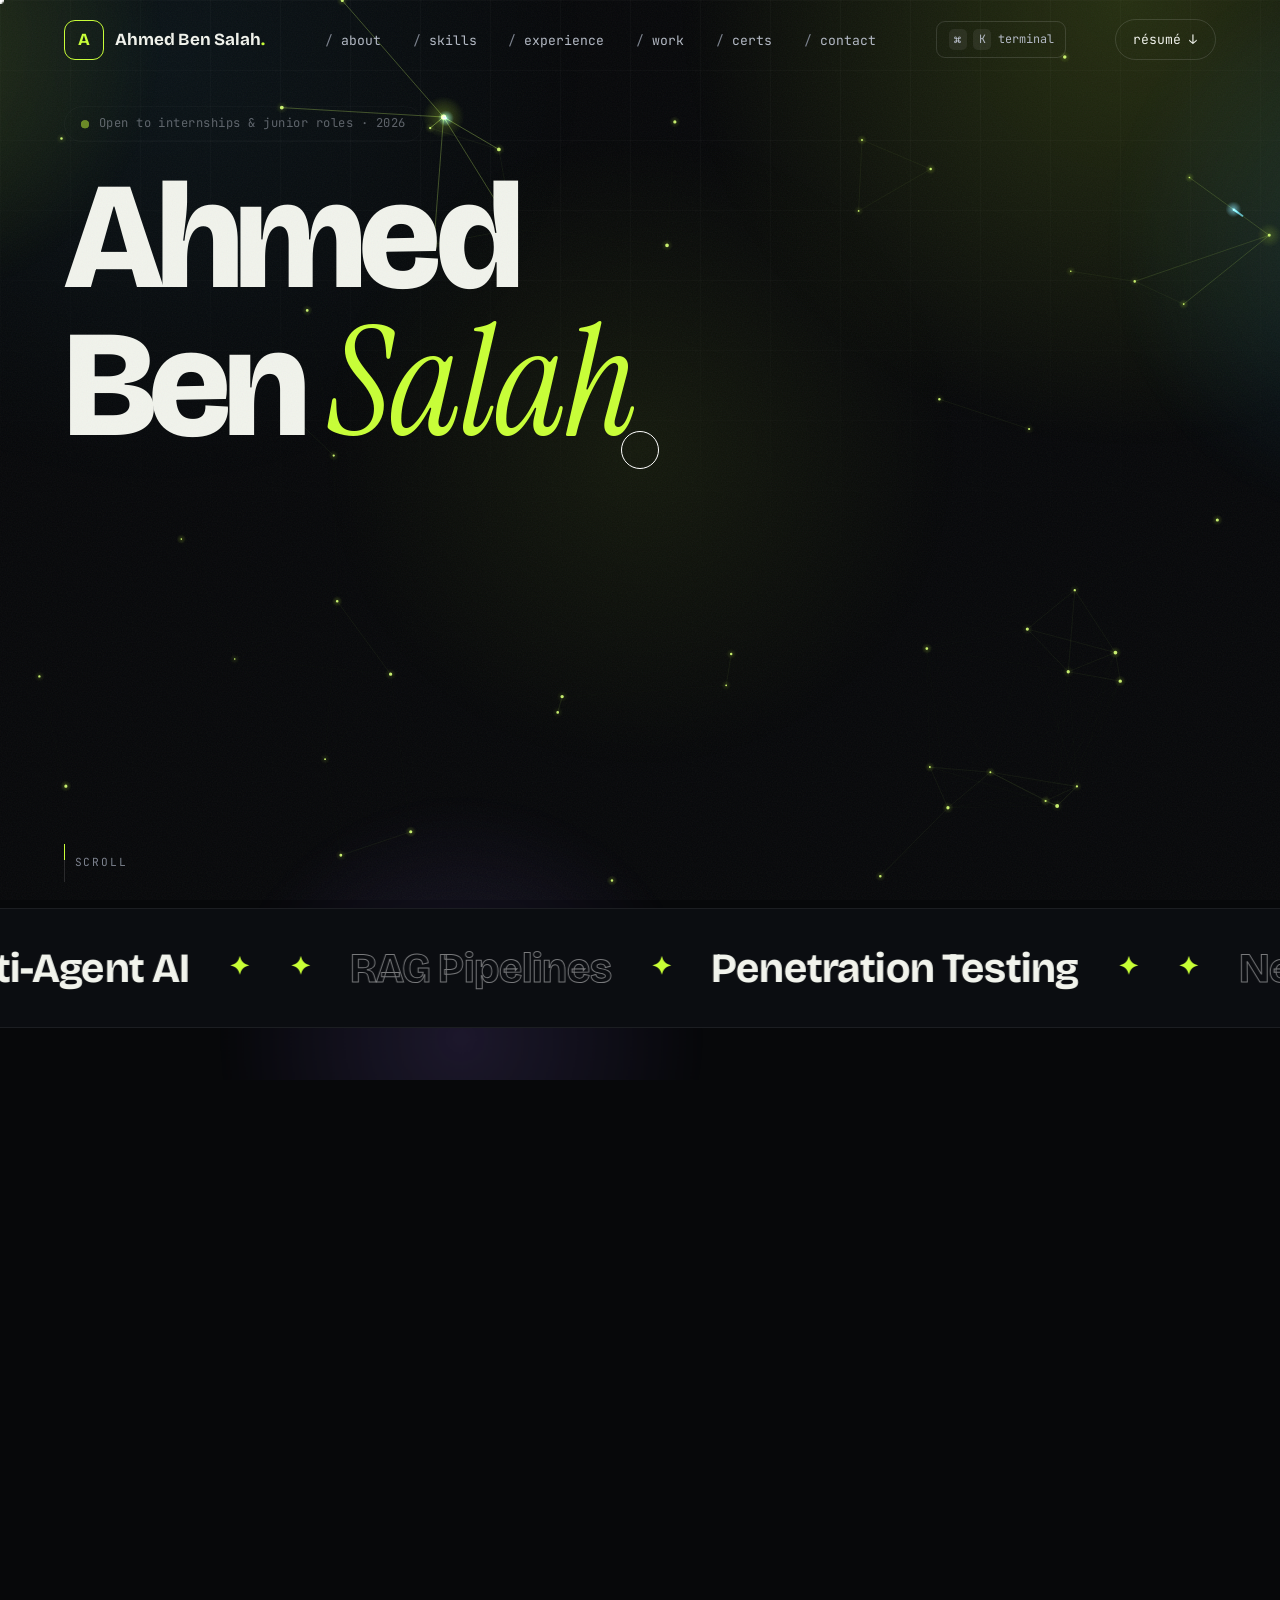
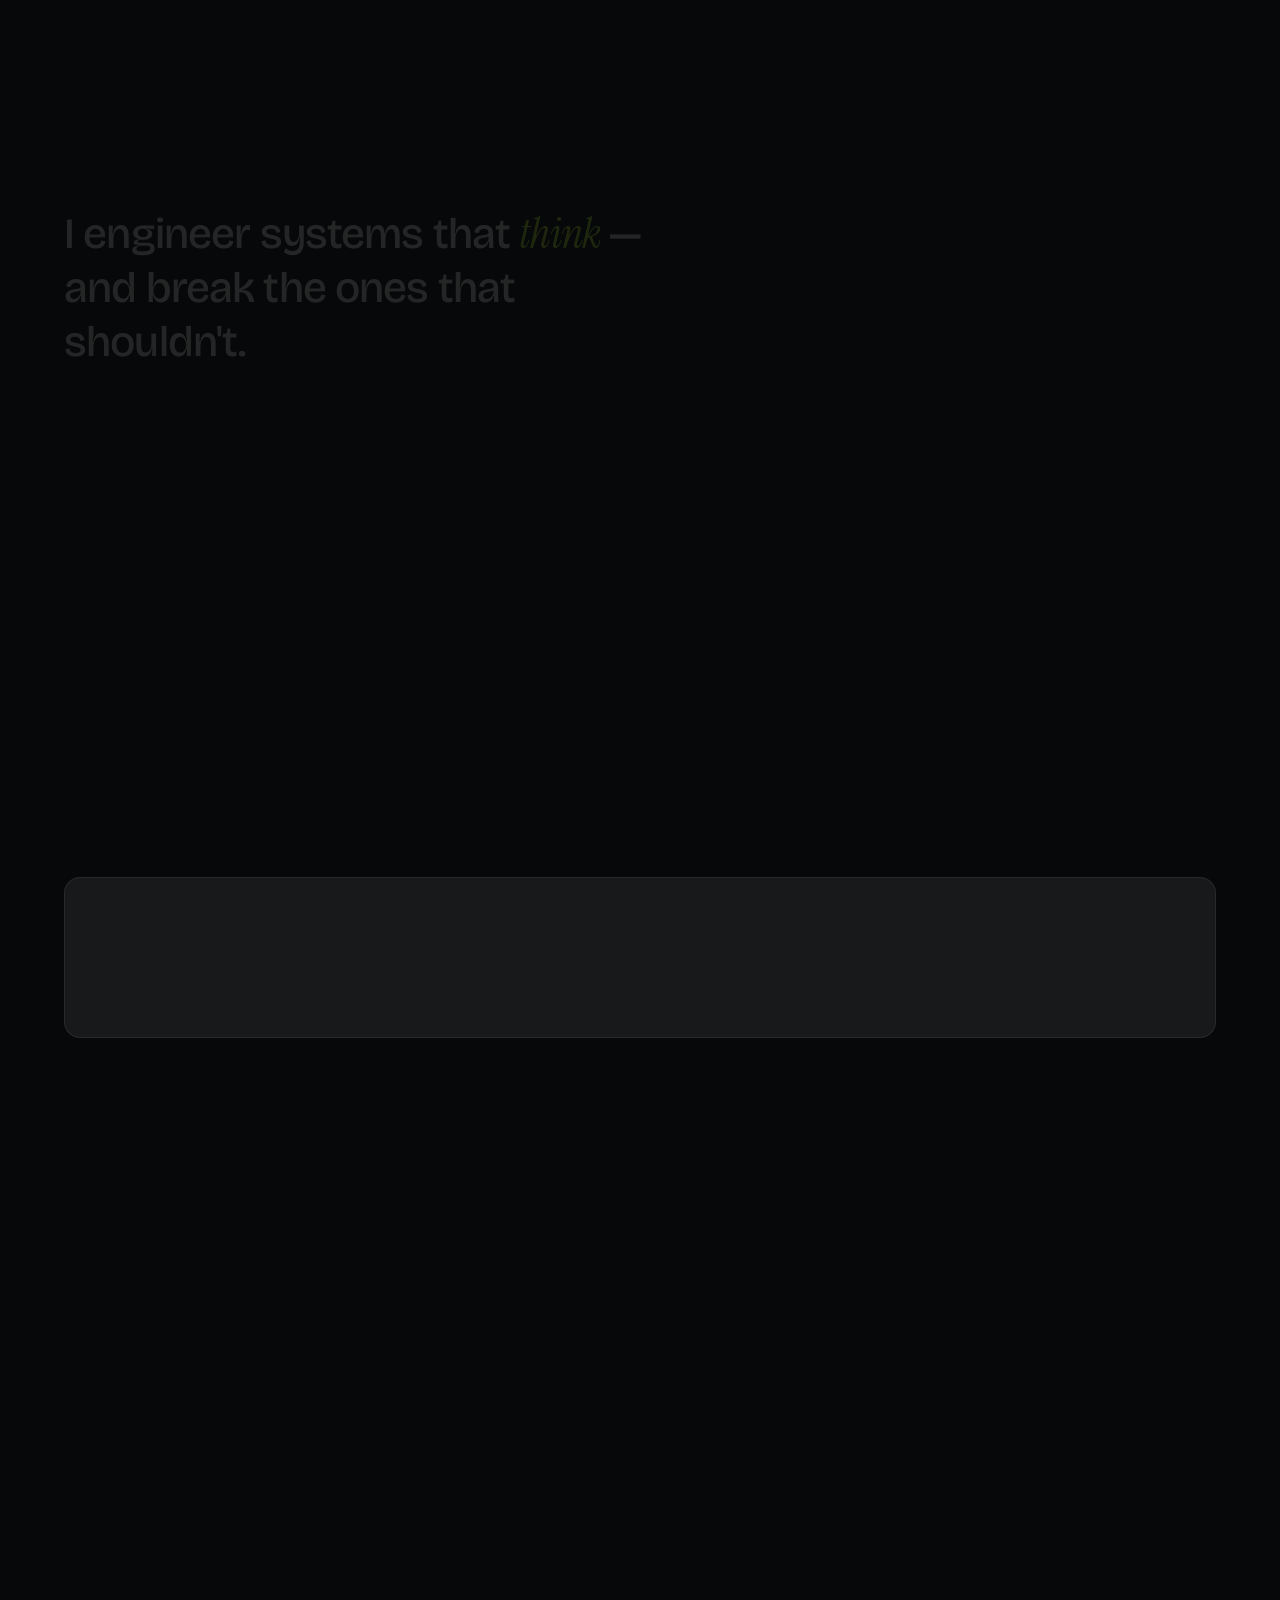
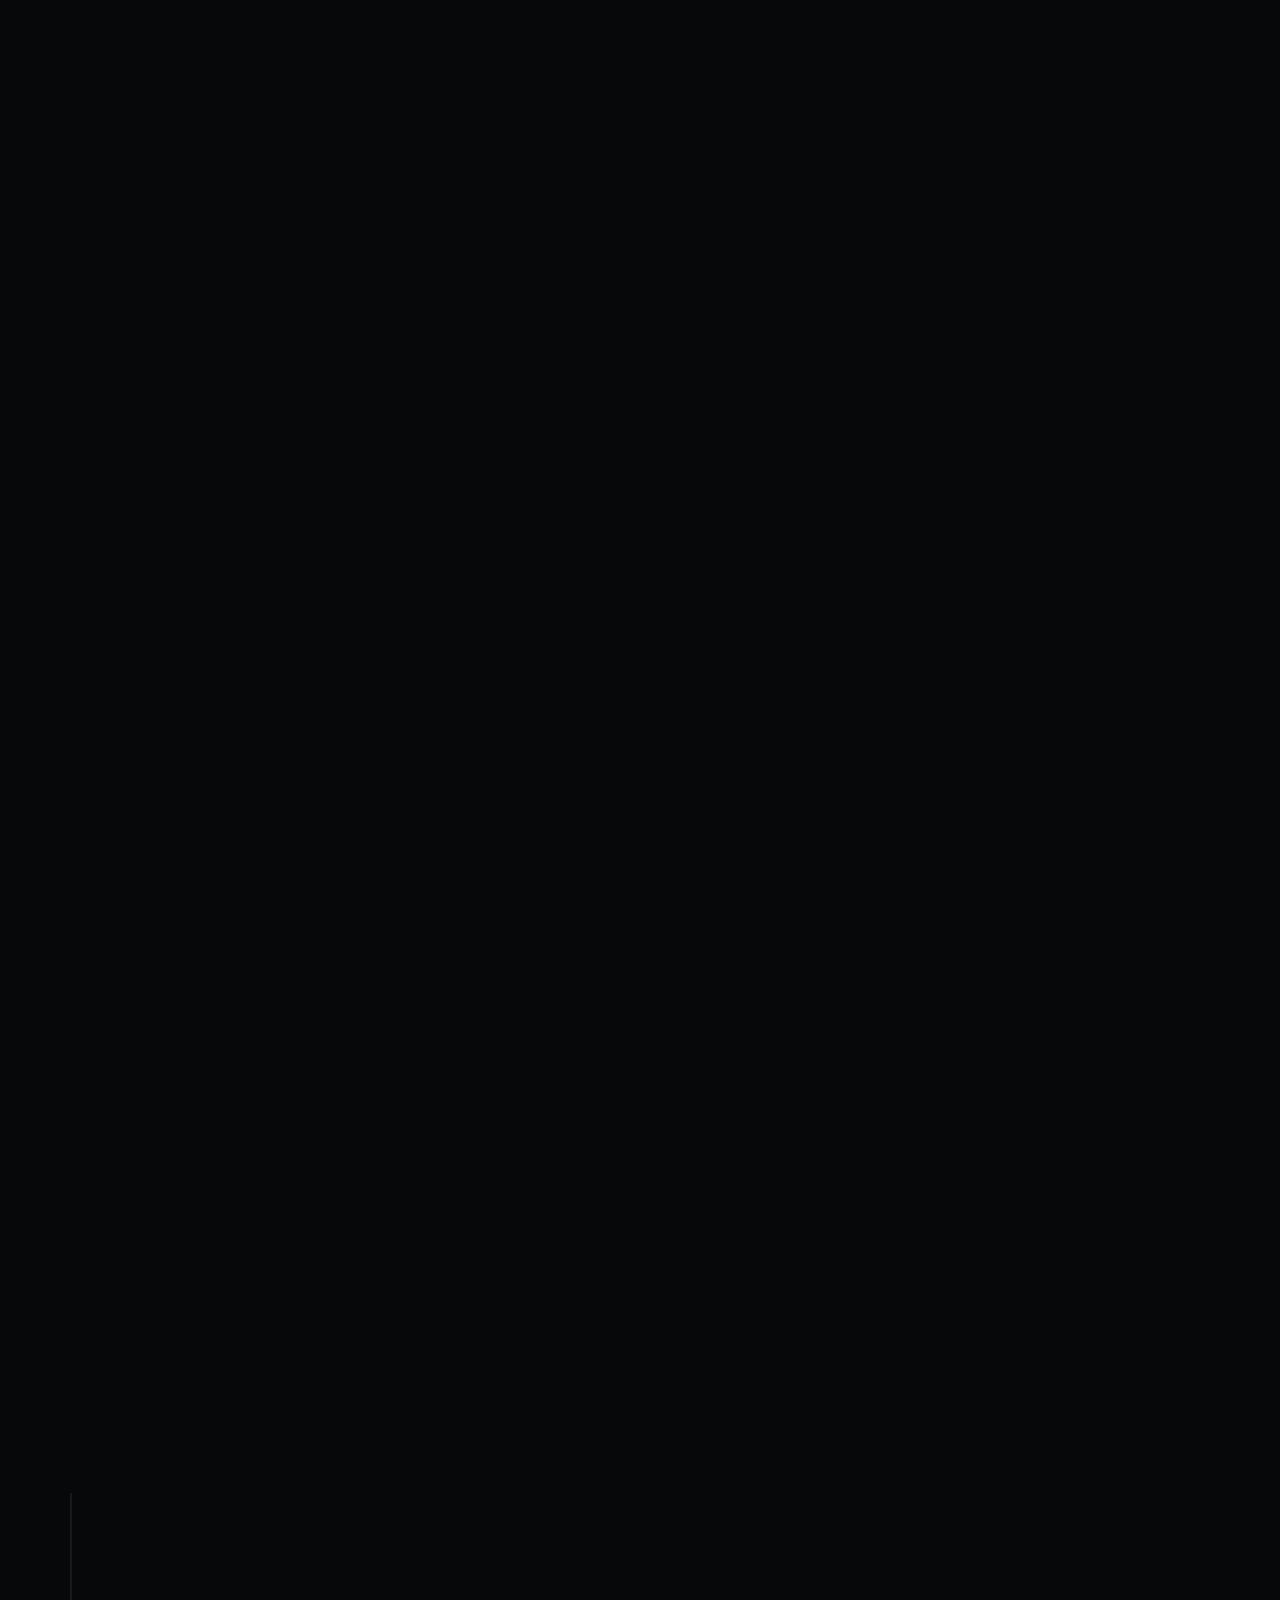
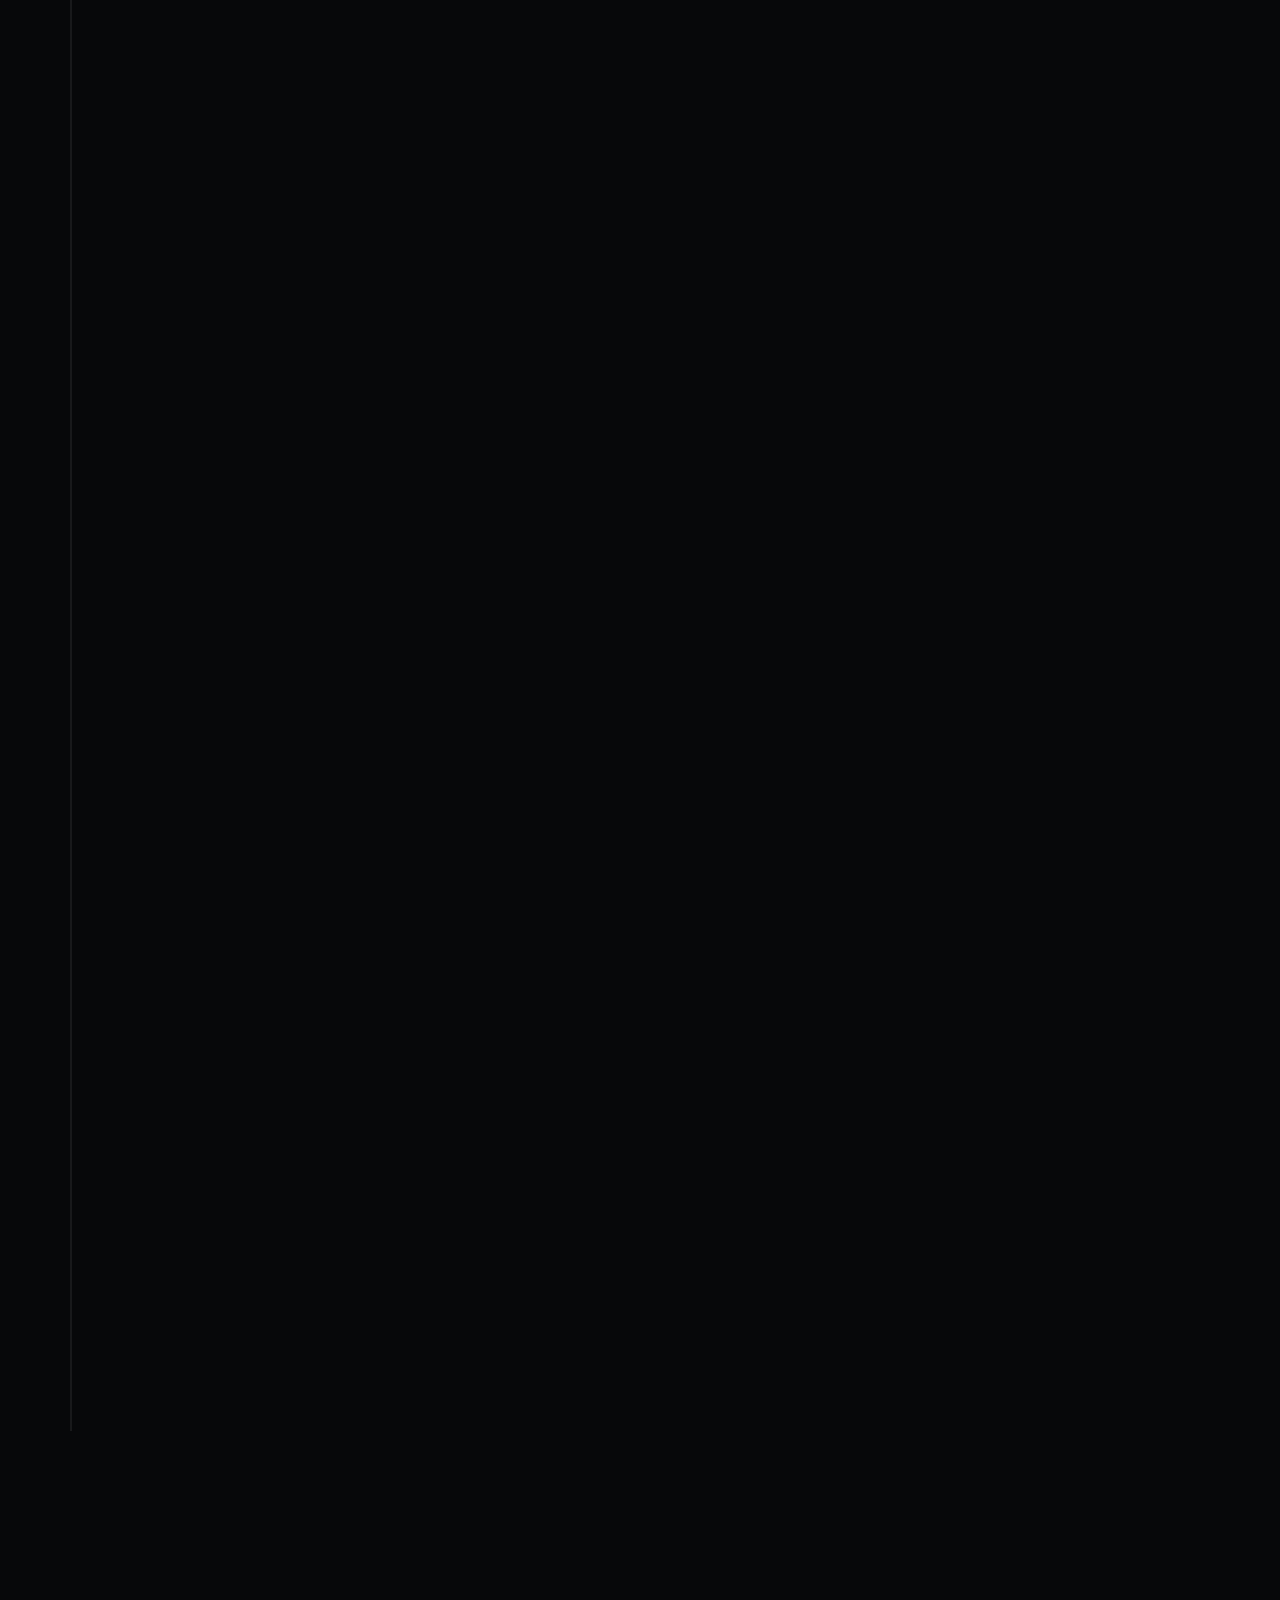
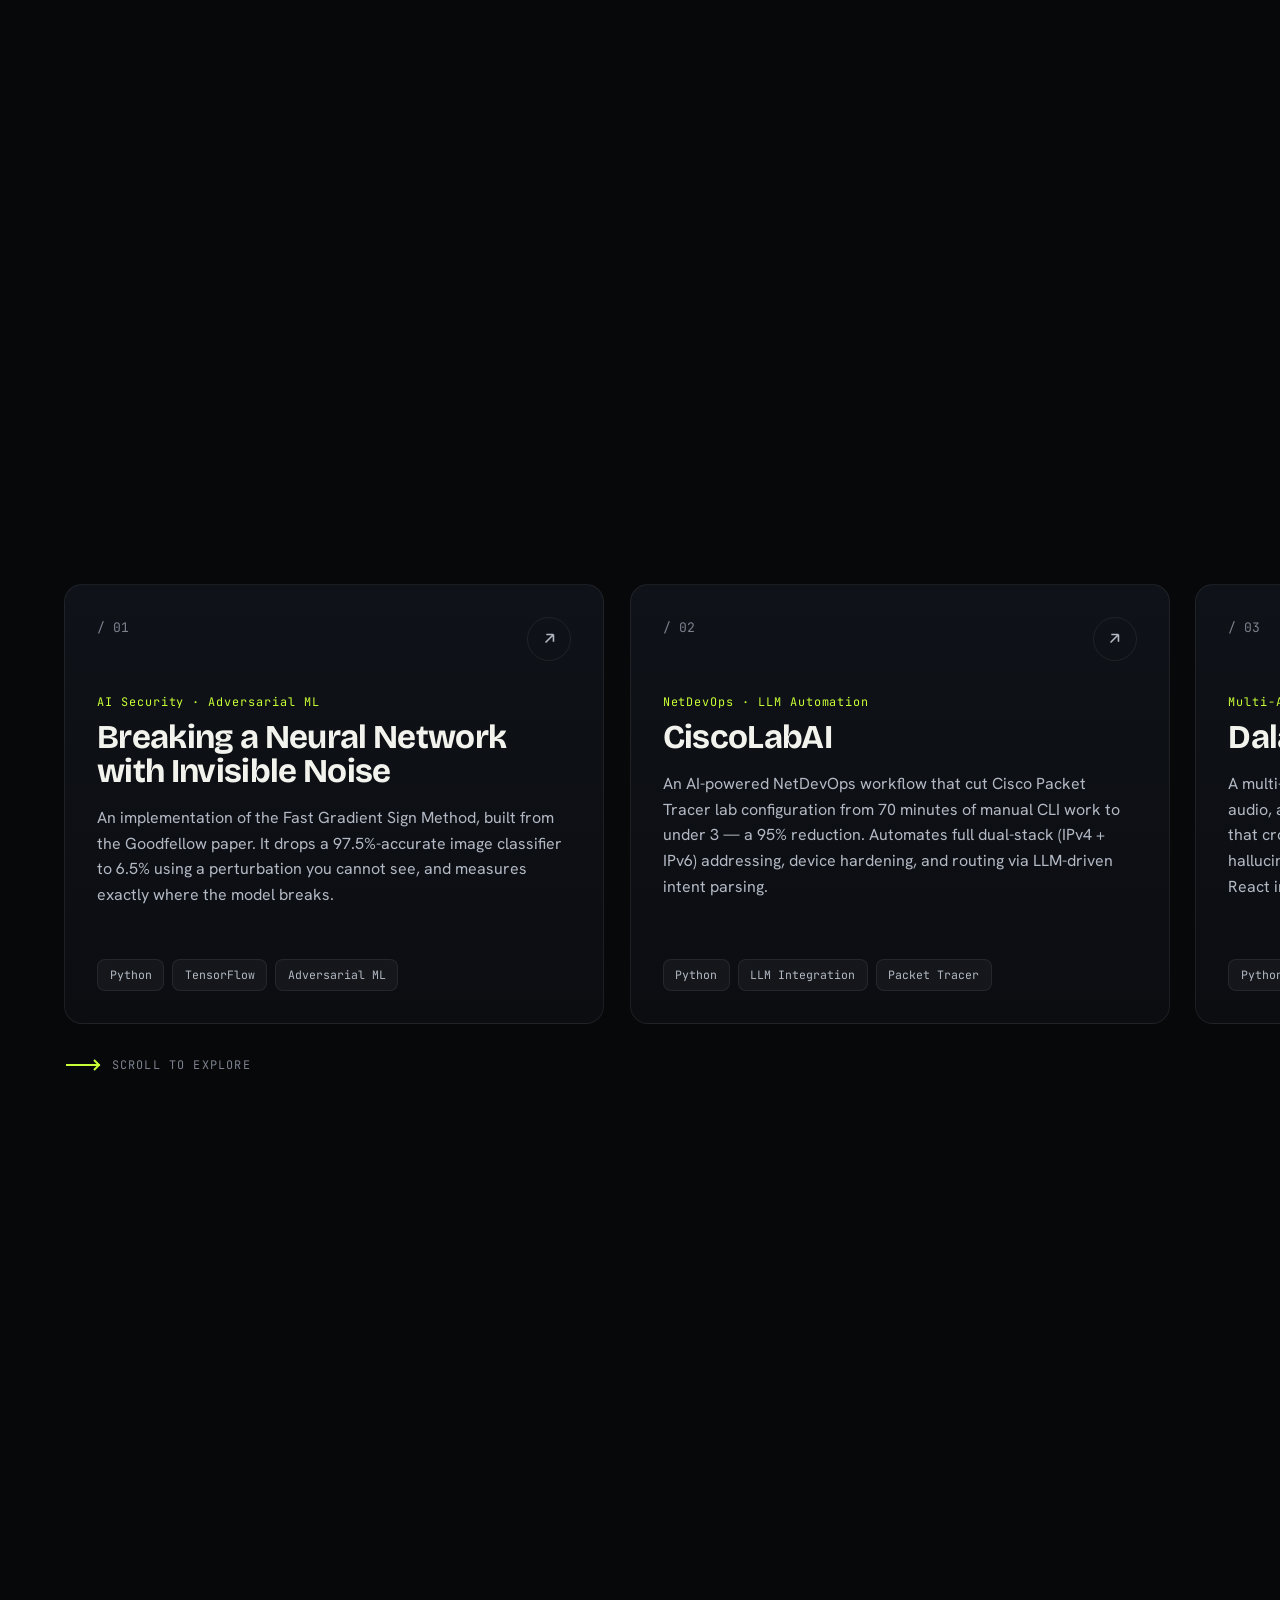
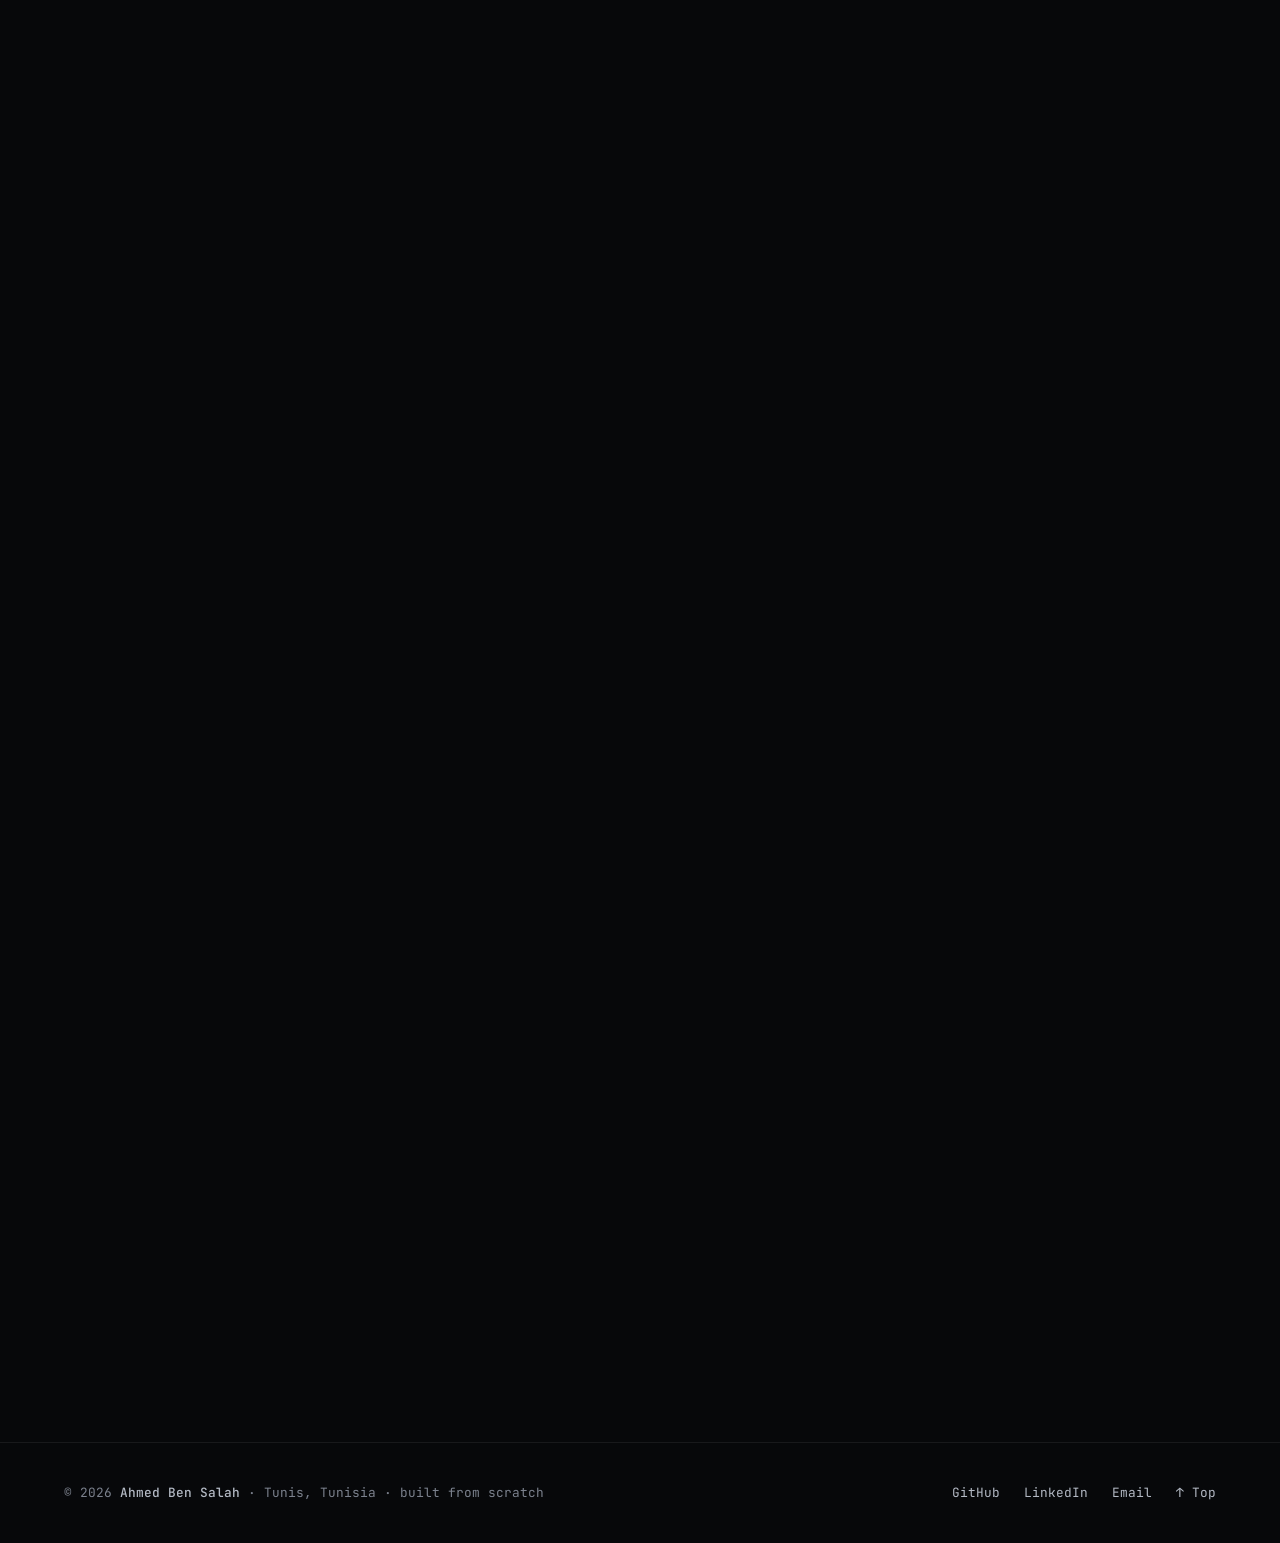
<file: index.html>
<!DOCTYPE html>
<html lang="en">

<head>
  <meta charset="UTF-8" />
  <meta name="viewport" content="width=device-width, initial-scale=1.0" />
  <title>Ahmed Ben Salah — AI &amp; Security Engineer</title>
  <meta name="description"
    content="Ahmed Ben Salah — ICT Engineering student at INSAT building intelligent systems at the intersection of multi-agent AI, network automation, and offensive security." />
  <meta name="author" content="Ahmed Ben Salah" />
  <meta name="theme-color" content="#07080a" />

  <meta property="og:type" content="website" />
  <meta property="og:title" content="Ahmed Ben Salah — AI &amp; Security Engineer" />
  <meta property="og:description" content="Building intelligent systems at the intersection of AI, automation, and cybersecurity." />
  <meta property="og:url" content="https://ahmedd-ben-salah.github.io/" />
  <meta property="og:image" content="https://ahmedd-ben-salah.github.io/og.png" />
  <meta property="og:image:width" content="1200" />
  <meta property="og:image:height" content="630" />
  <meta name="twitter:card" content="summary_large_image" />
  <meta name="twitter:image" content="https://ahmedd-ben-salah.github.io/og.png" />
  <link rel="canonical" href="https://ahmedd-ben-salah.github.io/" />
  <link rel="icon" type="image/png" sizes="32x32" href="favicon-32.png" />
  <link rel="apple-touch-icon" sizes="180x180" href="favicon-180.png" />

  <link rel="preconnect" href="https://fonts.googleapis.com" />
  <link rel="preconnect" href="https://fonts.gstatic.com" crossorigin />
  <link
    href="https://fonts.googleapis.com/css2?family=Bricolage+Grotesque:opsz,wght@12..96,400;12..96,500;12..96,600;12..96,700;12..96,800&family=Instrument+Serif:ital@0;1&family=Hanken+Grotesk:wght@300;400;500;600;700&family=JetBrains+Mono:wght@400;500;600&display=swap"
    rel="stylesheet" />
  <link rel="stylesheet" href="style.css" />

  <script>document.documentElement.className += ' js';</script>

  <script type="application/ld+json">
  {
    "@context": "https://schema.org", "@type": "Person",
    "name": "Ahmed Ben Salah",
    "jobTitle": "ICT Engineering Student — AI & Cybersecurity",
    "url": "https://ahmedd-ben-salah.github.io/",
    "image": "https://ahmedd-ben-salah.github.io/profile.jpg",
    "email": "ahmedbensalah.professional@gmail.com",
    "alumniOf": "National Institute of Applied Science and Technology (INSAT)",
    "address": { "@type": "PostalAddress", "addressLocality": "Tunis", "addressCountry": "Tunisia" },
    "sameAs": ["https://github.com/Ahmedd-Ben-Salah","https://www.linkedin.com/in/ahmedbensalahh"],
    "knowsAbout": ["Artificial Intelligence","Machine Learning","Multi-Agent Systems","RAG","LangChain","Cybersecurity","Penetration Testing","Computer Networking","Embedded Systems","C++","Python"]
  }
  </script>
</head>

<body>
  <!-- Preloader -->
  <div class="pl" id="preloader">
    <div class="pl-inner">
      <div class="pl-name" id="plName"></div>
      <div class="pl-count"><span id="plCount">0</span>%</div>
    </div>
  </div>
  <div class="pl-curtain" id="curtain"></div>

  <!-- Atmosphere -->
  <div class="bg-glow"></div>
  <div class="aurora" aria-hidden="true"><span class="a1"></span><span class="a2"></span><span class="a3"></span></div>
  <canvas id="field"></canvas>
  <div class="bg-grid"></div>
  <div class="spotlight" id="spotlight"></div>
  <div class="noise"></div>

  <!-- Cursor -->
  <div class="cur-dot" id="curDot"></div>
  <div class="cur-ring" id="curRing"><span class="ct" id="curTxt"></span></div>

  <div class="sbar" id="sbar"></div>

  <!-- NAV -->
  <header id="header">
    <nav class="nav-inner">
      <a href="#top" class="logo" data-cursor>
        <span class="logo-box"><span>A</span></span>
        <span class="logo-name">Ahmed Ben Salah<span class="logo-dot">.</span></span>
      </a>
      <ul class="nav-menu" id="navMenu">
        <li><a href="#about" class="nav-item" data-cursor>about</a></li>
        <li><a href="#skills" class="nav-item" data-cursor>skills</a></li>
        <li><a href="#experience" class="nav-item" data-cursor>experience</a></li>
        <li><a href="#work" class="nav-item" data-cursor>work</a></li>
        <li><a href="#certs" class="nav-item" data-cursor>certs</a></li>
        <li><a href="#contact" class="nav-item" data-cursor>contact</a></li>
      </ul>
      <button class="nav-kbd" id="cmdkBtn" data-cursor aria-label="Open command palette"><kbd>⌘</kbd><kbd>K</kbd> terminal</button>
      <a href="Cv.pdf" download class="nav-cta" data-cursor>résumé ↓</a>
      <button class="nav-toggle" id="navToggle" aria-label="Toggle menu"><span></span><span></span><span></span></button>
    </nav>
  </header>

  <main id="top">

    <!-- HERO -->
    <section class="hero" id="hero">
      <div class="wrap hero-grid">
        <div class="hero-text">
          <span class="status" data-anim><span class="dot"></span> Open to internships &amp; junior roles · 2026</span>
          <h1 data-split>
            <span class="ln"><span>Ahmed</span></span>
            <span class="ln"><span>Ben <em>Salah</em></span></span>
          </h1>
          <div class="hero-role" data-anim>
            <span>AI&nbsp;Engineer</span><span class="sep">/</span>
            <span>Automation</span><span class="sep">/</span>
            <span>Security</span>
          </div>
          <p class="hero-tagline" data-anim>
            ICT Engineering student at <b>INSAT</b>, building <b>intelligent systems</b> where multi-agent
            AI meets network automation and offensive security — <span class="em">making machines think,
            and systems unbreakable.</span>
          </p>
          <div class="hero-cta" data-anim>
            <a href="#work" class="btn btn-primary" data-cursor data-magnetic>
              View selected work
              <svg viewBox="0 0 24 24" fill="none" stroke="currentColor" stroke-width="2"><path d="M7 17L17 7M17 7H8M17 7V16"/></svg>
            </a>
            <a href="#contact" class="btn btn-ghost" data-cursor data-magnetic>Get in touch</a>
          </div>
          <div class="hero-socials" data-anim>
            <a href="https://github.com/Ahmedd-Ben-Salah" target="_blank" rel="noopener" class="soc" aria-label="GitHub" data-cursor>
              <svg viewBox="0 0 24 24" fill="currentColor"><path d="M12 .5C5.7.5.5 5.7.5 12c0 5.1 3.3 9.4 7.9 10.9.6.1.8-.2.8-.6v-2c-3.2.7-3.9-1.4-3.9-1.4-.5-1.3-1.3-1.7-1.3-1.7-1-.7.1-.7.1-.7 1.2.1 1.8 1.2 1.8 1.2 1 1.8 2.7 1.3 3.4 1 .1-.8.4-1.3.7-1.6-2.6-.3-5.3-1.3-5.3-5.7 0-1.3.5-2.3 1.2-3.1-.1-.3-.5-1.5.1-3.1 0 0 1-.3 3.3 1.2a11.5 11.5 0 016 0C17.3 4.7 18.3 5 18.3 5c.6 1.6.2 2.8.1 3.1.8.8 1.2 1.8 1.2 3.1 0 4.4-2.7 5.4-5.3 5.7.4.4.8 1.1.8 2.2v3.3c0 .4.2.7.8.6 4.6-1.5 7.9-5.8 7.9-10.9C23.5 5.7 18.3.5 12 .5z"/></svg>
            </a>
            <a href="https://www.linkedin.com/in/ahmedbensalahh" target="_blank" rel="noopener" class="soc" aria-label="LinkedIn" data-cursor>
              <svg viewBox="0 0 24 24" fill="currentColor"><path d="M4.98 3.5C4.98 4.9 3.9 6 2.5 6S0 4.9 0 3.5 1.1 1 2.5 1s2.48 1.1 2.48 2.5zM.2 8.2h4.6V24H.2V8.2zM8.5 8.2h4.4v2.2h.06c.6-1.1 2.1-2.3 4.3-2.3 4.6 0 5.4 3 5.4 6.9V24h-4.6v-6.9c0-1.6 0-3.8-2.3-3.8s-2.7 1.8-2.7 3.7V24H8.5V8.2z"/></svg>
            </a>
            <a href="mailto:ahmedbensalah.professional@gmail.com" class="soc" aria-label="Email" data-cursor>
              <svg viewBox="0 0 24 24" fill="none" stroke="currentColor" stroke-width="2"><rect x="2" y="4" width="20" height="16" rx="2"/><path d="M2 7l10 7 10-7"/></svg>
            </a>
          </div>
        </div>

        <div class="portrait" data-anim data-parallax="-40">
          <span class="corner tl"></span><span class="corner tr"></span>
          <div class="portrait-inner">
            <img src="profile.jpg" alt="Ahmed Ben Salah" />
          </div>
          <span class="tag"><b>●</b> Tunis, Tunisia · INSAT '24–'29</span>
        </div>
      </div>
      <div class="scroll-cue"><span class="bar"></span> SCROLL</div>
    </section>

    <!-- MARQUEE -->
    <div class="marquee" aria-hidden="true">
      <div class="marquee-track" id="marquee">
        <span><span class="fill">Multi-Agent AI</span></span><span>RAG Pipelines</span><span><span class="fill">Penetration Testing</span></span>
        <span>NetDevOps</span><span><span class="fill">LangChain</span></span><span>Embedded Systems</span>
        <span><span class="fill">Prompt Engineering</span></span><span>Ethical Hacking</span>
      </div>
    </div>

    <!-- CONSOLE -->
    <section id="console" class="console">
      <div class="wrap">
        <div class="console-grid">
          <div class="console-intro">
            <span class="eyebrow" data-anim>// interactive</span>
            <h2 data-anim>Explore from the <i>command line.</i></h2>
            <p data-anim>Old-school navigation for a security mind. Type <b>help</b> and hit enter — or press <kbd>⌘</kbd><kbd>K</kbd> anywhere on the page.</p>
            <div class="cmd-examples" data-anim>
              <button class="cmd-ex" data-cmd="whoami" data-cursor>whoami</button>
              <button class="cmd-ex" data-cmd="projects" data-cursor>projects</button>
              <button class="cmd-ex" data-cmd="open dalanda" data-cursor>open dalanda</button>
              <button class="cmd-ex" data-cmd="experience" data-cursor>experience</button>
              <button class="cmd-ex" data-cmd="cv" data-cursor>cv</button>
            </div>
          </div>

          <div class="term-live" id="termLive" data-anim>
            <div class="term-bar">
              <span class="tdot"></span><span class="tdot"></span><span class="tdot"></span>
              <span class="ttitle">visitor@ahmed — /bin/portfolio</span>
            </div>
            <div class="term-out" id="termOut"></div>
            <div class="term-input">
              <span class="cp">❯</span>
              <input id="termInput" type="text" autocomplete="off" autocapitalize="off" spellcheck="false" placeholder="type a command…" aria-label="Terminal command input" />
            </div>
          </div>
        </div>
      </div>
    </section>

    <!-- ABOUT -->
    <section id="about">
      <div class="wrap">
        <div class="section-head" data-anim><span class="eyebrow">01 — About</span></div>
        <p class="about-lead" data-split-words>
          I engineer systems that <i>think</i> — and break the ones that shouldn't.
        </p>

        <div class="about-grid">
          <div class="about-body">
            <p data-anim>
              I'm a <b>5-year ICT Engineering student at INSAT</b> (2024–2029), specializing in
              <b>Artificial Intelligence &amp; Machine Learning</b>. My work lives where intelligent
              systems meet hard engineering — <span class="accent">multi-agent AI, RAG pipelines,
              network automation, and offensive security.</span>
            </p>
            <p data-anim>
              I've shipped production AI automation at <b>Welyne</b>, architected a multi-modal
              multi-agent RAG system, and cut Cisco lab configuration time by <b>95%</b> with LLM-driven
              NetDevOps. Off the keyboard, I'm reverse-engineering on HackTheBox and tuning real-time
              control software for autonomous robots.
            </p>
            <p data-anim>I'm driven by one question: <b>how do systems break — and how do you make them unbreakable?</b></p>
          </div>

          <div class="pillars">
            <div class="pillar" data-anim data-cursor>
              <h4><svg viewBox="0 0 24 24" fill="none" stroke="currentColor" stroke-width="2"><circle cx="12" cy="12" r="3"/><path d="M12 2v4M12 18v4M2 12h4M18 12h4M5 5l3 3M16 16l3 3M19 5l-3 3M8 16l-3 3"/></svg> Intelligent Systems</h4>
              <p>Multi-agent orchestration, RAG, LLM integration, and autonomous workflow automation.</p>
            </div>
            <div class="pillar" data-anim data-cursor>
              <h4><svg viewBox="0 0 24 24" fill="none" stroke="currentColor" stroke-width="2"><path d="M12 2l8 4v6c0 5-3.5 8-8 10-4.5-2-8-5-8-10V6z"/></svg> Offensive Security</h4>
              <p>Penetration testing, ethical hacking, packet analysis, and network defense.</p>
            </div>
            <div class="pillar" data-anim data-cursor>
              <h4><svg viewBox="0 0 24 24" fill="none" stroke="currentColor" stroke-width="2"><rect x="2" y="3" width="20" height="14" rx="2"/><path d="M8 21h8M12 17v4"/></svg> Applied Networking</h4>
              <p>CCNA-level routing &amp; switching, dual-stack design, and intent-based NetDevOps.</p>
            </div>
          </div>
        </div>

        <div class="stats">
          <div class="stat" data-anim><div class="num" data-count="6">0</div><div class="lbl">Certifications</div></div>
          <div class="stat" data-anim><div class="num">3<span style="font-size:.55em">rd</span></div><div class="lbl">National NXP Cup</div></div>
          <div class="stat" data-anim><div class="num" data-count="95" data-suffix="%">0</div><div class="lbl">Manual effort cut</div></div>
          <div class="stat" data-anim><div class="num" data-count="4">0</div><div class="lbl">Languages spoken</div></div>
        </div>
      </div>
    </section>

    <!-- SKILLS -->
    <section id="skills">
      <div class="wrap">
        <div class="section-head">
          <span class="eyebrow" data-anim>02 — Skills</span>
          <h2 class="section-title" data-split>
            <span class="ln"><span>The full stack,</span></span>
            <span class="ln"><span>from <i>silicon to model.</i></span></span>
          </h2>
        </div>

        <div class="skills-layout">
          <div>
            <div class="sg" data-anim><div class="sg-title"><span class="idx">01.</span> AI Agents &amp; LLM Engineering</div>
              <div class="chips">
                <span class="chip" data-cursor>LLM Integration</span><span class="chip" data-cursor>Multi-Agent Systems</span>
                <span class="chip" data-cursor>RAG Pipelines</span><span class="chip" data-cursor>LangChain</span>
                <span class="chip" data-cursor>Prompt Engineering</span><span class="chip" data-cursor>FAISS</span>
                <span class="chip" data-cursor>Vector Search</span><span class="chip" data-cursor>Autonomous Agents</span>
              </div></div>
            <div class="sg" data-anim><div class="sg-title"><span class="idx">02.</span> Machine Learning</div>
              <div class="chips">
                <span class="chip" data-cursor>Supervised Learning</span><span class="chip" data-cursor>Neural Networks</span>
                <span class="chip" data-cursor>Linear &amp; Logistic Regression</span><span class="chip" data-cursor>Gradient Descent</span>
                <span class="chip" data-cursor>Feature Engineering</span><span class="chip" data-cursor>Regularization</span>
                <span class="chip" data-cursor>TensorFlow</span><span class="chip" data-cursor>scikit-learn</span>
                <span class="chip" data-cursor>NumPy</span><span class="chip" data-cursor>Pandas</span>
              </div></div>
            <div class="sg" data-anim><div class="sg-title"><span class="idx">03.</span> Backend &amp; Infrastructure</div>
              <div class="chips">
                <span class="chip" data-cursor>FastAPI</span><span class="chip" data-cursor>Celery</span>
                <span class="chip" data-cursor>PostgreSQL</span><span class="chip" data-cursor>Redis</span>
                <span class="chip" data-cursor>Docker</span><span class="chip" data-cursor>Alembic</span>
                <span class="chip" data-cursor>OAuth 2.0</span><span class="chip" data-cursor>REST APIs</span>
              </div></div>
            <div class="sg" data-anim><div class="sg-title"><span class="idx">04.</span> Languages</div>
              <div class="chips">
                <span class="chip" data-cursor>Python</span><span class="chip" data-cursor>C++</span><span class="chip" data-cursor>C</span>
                <span class="chip" data-cursor>Java</span><span class="chip" data-cursor>TypeScript</span><span class="chip" data-cursor>JavaScript</span>
                <span class="chip" data-cursor>SQL</span><span class="chip" data-cursor>Bash</span>
              </div></div>
            <div class="sg" data-anim><div class="sg-title"><span class="idx">05.</span> Spoken</div>
              <div class="chips">
                <span class="chip" data-cursor>Arabic — Native</span><span class="chip" data-cursor>English — Professional</span>
                <span class="chip" data-cursor>French — Professional</span><span class="chip" data-cursor>Spanish — Intermediate</span>
              </div></div>
          </div>

          <div>
            <div class="sg" data-anim><div class="sg-title"><span class="idx">06.</span> Focus areas</div>
              <ul class="focus">
                <li><span class="focus-name">AI &times; Security</span><span class="focus-note">Adversarial ML and LLM red-teaming — my main direction, with a published FGSM attack</span></li>
                <li><span class="focus-name">LLM &amp; Agent Engineering</span><span class="focus-note">Multi-agent RAG systems, one shipped into a live product</span></li>
                <li><span class="focus-name">Machine Learning</span><span class="focus-note">Stanford / DeepLearning.AI — supervised learning, neural networks, decision trees</span></li>
                <li><span class="focus-name">Offensive Security</span><span class="focus-note">TryHackMe CS101 · PicoCTF · OverTheWire Bandit</span></li>
                <li><span class="focus-name">Networks &amp; Telecom</span><span class="focus-note">INSAT RT engineering track — architecture, protocols, routing</span></li>
                <li><span class="focus-name">Embedded &amp; Robotics</span><span class="focus-note">IEEE Micromouse 2026 — 3rd of 7 · NXP Cup 2026 — 3rd of 16, national</span></li>
              </ul></div>
            <div class="sg" data-anim><div class="sg-title"><span class="idx">07.</span> Security &amp; Networking</div>
              <div class="chips">
                <span class="chip" data-cursor>Network Security</span><span class="chip" data-cursor>Penetration Testing</span>
                <span class="chip" data-cursor>Wireshark</span><span class="chip" data-cursor>Nmap</span>
                <span class="chip" data-cursor>Burp Suite</span><span class="chip" data-cursor>Metasploit</span>
                <span class="chip" data-cursor>Kali Linux</span><span class="chip" data-cursor>TryHackMe</span>
                <span class="chip" data-cursor>PicoCTF</span><span class="chip" data-cursor>Routing &amp; Switching</span>
                <span class="chip" data-cursor>IPv4/IPv6 Dual-Stack</span><span class="chip" data-cursor>Cisco Packet Tracer</span>
              </div></div>
            <div class="sg" data-anim><div class="sg-title"><span class="idx">08.</span> Web &amp; Tools</div>
              <div class="chips">
                <span class="chip" data-cursor>React</span><span class="chip" data-cursor>Next.js</span>
                <span class="chip" data-cursor>Node.js</span><span class="chip" data-cursor>Flask</span>
                <span class="chip" data-cursor>Git &amp; GitHub</span><span class="chip" data-cursor>Linux (Arch)</span>
                <span class="chip" data-cursor>Arduino</span><span class="chip" data-cursor>SolidWorks</span>
              </div></div>
          </div>
        </div>
      </div>
    </section>

    <!-- EXPERIENCE -->
    <section id="experience">
      <div class="wrap">
        <div class="section-head">
          <span class="eyebrow" data-anim>03 — Experience</span>
          <h2 class="section-title" data-split>
            <span class="ln"><span>A timeline of</span></span>
            <span class="ln"><span><i>building things.</i></span></span>
          </h2>
        </div>

        <div class="timeline">
          <div class="tl-line" id="tlLine"><span></span></div>

          <div class="tl-item" data-anim>
            <div class="tl-date">Jul 2026 — Sep 2026</div>
            <div class="tl-card" data-cursor>
              <div class="tl-role">AI &amp; Automation Engineer</div>
              <div class="tl-org">Welyne · ai-commandos.com</div>
              <p class="tl-desc">Kept building the AI Commandos platform alongside my studies: LinkedIn, Facebook and Instagram publishing verified with real posts, per-workspace choice of language model, email verification at signup, PowerPoint deck generation, and a security and QA review of the deployed application that surfaced tokens passed in URLs and access checks that failed open.</p>
              <div class="tl-tags"><span class="tl-tag">FastAPI</span><span class="tl-tag">Next.js</span><span class="tl-tag">OAuth 2.0</span><span class="tl-tag">Security Review</span></div>
            </div>
          </div>

          <div class="tl-item" data-anim>
            <div class="tl-date">Apr 2026 — Jul 2026 · Internship</div>
            <div class="tl-card" data-cursor>
              <div class="tl-role">AI &amp; Automation Intern</div>
              <div class="tl-org">Welyne · ai-commandos.com</div>
              <p class="tl-desc">Designed and built an end-to-end LinkedIn automation system that scrapes high-value profiles and autonomously executes personalized outreach at scale. Engineered intelligent pipelines combining web scraping, LLM-powered message personalization, and behavioral automation — delivered as a production-ready product on the ai-commandos.com platform.</p>
              <div class="tl-tags"><span class="tl-tag">LLM Agents</span><span class="tl-tag">Web Scraping</span><span class="tl-tag">Prompt Engineering</span><span class="tl-tag">API Integration</span></div>
            </div>
          </div>

          <div class="tl-item" data-anim>
            <div class="tl-date">Sep 2026 · National Robotics Week, INSAT</div>
            <div class="tl-card" data-cursor>
              <div class="tl-role">CAD &amp; Software Lead — IEEE Micromouse</div>
              <div class="tl-org">First Micromouse Competition in Tunisia · 3rd Place / 7 teams</div>
              <p class="tl-desc">Designed the robot in CAD and wrote all of its software for a 16×16 maze: a flood-fill solver that updates its distance map as time-of-flight sensors discover walls, and PID motion control on N20 motors with encoders and a gyroscope, tuned on the track through an on-board OLED menu.</p>
              <div class="tl-tags"><span class="tl-tag">C++</span><span class="tl-tag">Flood Fill</span><span class="tl-tag">PID Control</span><span class="tl-tag">CAD</span></div>
            </div>
          </div>

          <div class="tl-item" data-anim>
            <div class="tl-date">2026 · IEEE INSAT RAS</div>
            <div class="tl-card" data-cursor>
              <div class="tl-role">Software &amp; Hardware Lead — NXP Cup</div>
              <div class="tl-org">National Autonomous Car Competition · 3rd Place / 16 teams</div>
              <p class="tl-desc">Took 3rd nationally as the youngest team in the field — despite the main Teensy board short-circuiting 60 minutes before the race with zero test runs on the replacement hardware. Owned real-time PID control software and designed chassis components in SolidWorks; the robot completed the full track and stopped exactly 5&nbsp;cm from the target.</p>
              <div class="tl-tags"><span class="tl-tag">C++</span><span class="tl-tag">PID Control</span><span class="tl-tag">Embedded</span><span class="tl-tag">SolidWorks</span></div>
            </div>
          </div>

          <div class="tl-item" data-anim>
            <div class="tl-date">2024 — 2029</div>
            <div class="tl-card" data-cursor>
              <div class="tl-role">ICT Engineering Degree</div>
              <div class="tl-org">INSAT — National Institute of Applied Science &amp; Technology · Tunis</div>
              <p class="tl-desc">5-year engineering program covering software engineering, networking, AI, machine learning, data science, and embedded systems. Specializing in Artificial Intelligence &amp; Machine Learning, with active involvement in competitive programming and cybersecurity research.</p>
              <div class="tl-tags"><span class="tl-tag">AI / ML Specialization</span><span class="tl-tag">Networking</span><span class="tl-tag">Competitive Programming</span></div>
            </div>
          </div>
        </div>
      </div>
    </section>

    <!-- WORK -->
    <section id="work">
      <div class="wrap">
        <div class="section-head">
          <span class="eyebrow" data-anim>04 — Selected Work</span>
          <h2 class="section-title" data-split>
            <span class="ln"><span>Projects that</span></span>
            <span class="ln"><span><i>ship and win.</i></span></span>
          </h2>
        </div>
      </div>

      <div class="gallery" id="gallery">
        <div class="gallery-viewport">
          <!-- Project cards are rendered by script.js (curated case studies + live GitHub repos, newest first) -->
          <div class="gallery-track" id="galleryTrack"></div>
        </div>
        <div class="gallery-hint"><svg viewBox="0 0 38 14" fill="none" stroke="currentColor" stroke-width="2"><path d="M2 7h34M30 2l5 5-5 5"/></svg> SCROLL TO EXPLORE</div>
      </div>
    </section>

    <!-- CERTIFICATIONS -->
    <section id="certs">
      <div class="wrap">
        <div class="section-head">
          <span class="eyebrow" data-anim>05 — Credentials</span>
          <h2 class="section-title" data-split>
            <span class="ln"><span>Certified by</span></span>
            <span class="ln"><span><i>Stanford, Harvard &amp; Cisco.</i></span></span>
          </h2>
        </div>

        <div class="cert-grid">
          <div class="cert" data-anim data-cursor>
            <span class="cert-year">2026</span>
            <div class="cert-badge"><svg viewBox="0 0 24 24" fill="none" stroke="currentColor" stroke-width="2"><circle cx="5" cy="6" r="2"/><circle cx="5" cy="18" r="2"/><circle cx="12" cy="12" r="2"/><circle cx="19" cy="6" r="2"/><circle cx="19" cy="18" r="2"/><path d="M7 7l3 4M7 17l3-4M14 11l3-4M14 13l3 4"/></svg></div>
            <h3 class="cert-title">Advanced Learning Algorithms</h3>
            <div class="cert-issuer">Stanford University &amp; DeepLearning.AI / Coursera</div>
            <p class="cert-focus">Neural networks in TensorFlow, softmax and Adam, bias and variance, decision trees, random forests and XGBoost.</p>
            <a href="https://www.coursera.org/account/accomplishments/verify/8FP9USIWP9KD" target="_blank" rel="noopener" class="cert-verify">Verify credential <svg viewBox="0 0 24 24" fill="none" stroke="currentColor" stroke-width="2"><path d="M7 17L17 7M17 7H8M17 7V16"/></svg></a>
          </div>
          <div class="cert" data-anim data-cursor>
            <span class="cert-year">2026</span>
            <div class="cert-badge"><svg viewBox="0 0 24 24" fill="none" stroke="currentColor" stroke-width="2"><circle cx="12" cy="12" r="3"/><path d="M12 2v4M12 18v4M2 12h4M18 12h4M4.9 4.9l2.8 2.8M16.3 16.3l2.8 2.8M19.1 4.9l-2.8 2.8M7.7 16.3l-2.8 2.8"/></svg></div>
            <h3 class="cert-title">Supervised Machine Learning: Regression and Classification</h3>
            <div class="cert-issuer">Stanford University &amp; DeepLearning.AI / Coursera</div>
            <p class="cert-focus">Linear and logistic regression, cost functions, gradient descent, feature engineering, regularization.</p>
            <a href="https://www.coursera.org/account/accomplishments/verify/U9F3HFANKJF6" target="_blank" rel="noopener" class="cert-verify">Verify credential <svg viewBox="0 0 24 24" fill="none" stroke="currentColor" stroke-width="2"><path d="M7 17L17 7M17 7H8M17 7V16"/></svg></a>
          </div>
          <div class="cert" data-anim data-cursor>
            <span class="cert-year">2025</span>
            <div class="cert-badge"><svg viewBox="0 0 24 24" fill="none" stroke="currentColor" stroke-width="2"><path d="M22 10L12 5 2 10l10 5 10-5z"/><path d="M6 12v5c0 1 3 3 6 3s6-2 6-3v-5"/></svg></div>
            <h3 class="cert-title">CS50: Intro to Computer Science</h3>
            <div class="cert-issuer">Harvard University / edX</div>
            <p class="cert-focus">Algorithms, data structures, C, Python, SQL, and web development.</p>
            <a href="https://courses.edx.org/certificates/7ce53c6e521c4aac802fe7b4837a0aca" target="_blank" rel="noopener" class="cert-verify">Verify credential <svg viewBox="0 0 24 24" fill="none" stroke="currentColor" stroke-width="2"><path d="M7 17L17 7M17 7H8M17 7V16"/></svg></a>
          </div>
          <div class="cert" data-anim data-cursor>
            <span class="cert-year">2025</span>
            <div class="cert-badge"><svg viewBox="0 0 24 24" fill="none" stroke="currentColor" stroke-width="2"><rect x="2" y="3" width="20" height="14" rx="2"/><path d="M8 21h8M12 17v4"/></svg></div>
            <h3 class="cert-title">CCNA: Introduction to Networks</h3>
            <div class="cert-issuer">Cisco Systems</div>
            <p class="cert-focus">Routing, switching, and core networking fundamentals.</p>
            <a href="https://www.credly.com/badges/b3c5bc70-80b6-452d-8898-ae5baf84c3cb/linked_in_profile" target="_blank" rel="noopener" class="cert-verify">Verify credential <svg viewBox="0 0 24 24" fill="none" stroke="currentColor" stroke-width="2"><path d="M7 17L17 7M17 7H8M17 7V16"/></svg></a>
          </div>
          <div class="cert" data-anim data-cursor>
            <span class="cert-year">2025</span>
            <div class="cert-badge"><svg viewBox="0 0 24 24" fill="none" stroke="currentColor" stroke-width="2"><path d="M12 2l2.4 7.4H22l-6 4.3 2.3 7.3-6.3-4.6L5.7 21 8 13.7l-6-4.3h7.6z"/></svg></div>
            <h3 class="cert-title">Certified SolidWorks Associate</h3>
            <div class="cert-issuer">Dassault Systèmes</div>
            <p class="cert-focus">CAD, 3D modeling, and mechanical design (CSWA).</p>
            <a href="https://www.credly.com/badges/1db2694b-eccc-483c-8eab-7b71e92aadd5/linked_in_profile" target="_blank" rel="noopener" class="cert-verify">Verify credential <svg viewBox="0 0 24 24" fill="none" stroke="currentColor" stroke-width="2"><path d="M7 17L17 7M17 7H8M17 7V16"/></svg></a>
          </div>
          <div class="cert" data-anim data-cursor>
            <span class="cert-year">Harvard</span>
            <div class="cert-badge"><svg viewBox="0 0 24 24" fill="none" stroke="currentColor" stroke-width="2"><path d="M4 4h16v16H4z"/><path d="M8 8h8M8 12h8M8 16h5"/></svg></div>
            <h3 class="cert-title">Applied Calculus</h3>
            <div class="cert-issuer">Harvard (Verified)</div>
            <p class="cert-focus">Applied mathematics and quantitative reasoning.</p>
            <a href="https://courses.edx.org/certificates/531715467d634935a10031a95122a9bf" target="_blank" rel="noopener" class="cert-verify">Verify credential <svg viewBox="0 0 24 24" fill="none" stroke="currentColor" stroke-width="2"><path d="M7 17L17 7M17 7H8M17 7V16"/></svg></a>
          </div>
        </div>
      </div>
    </section>

    <!-- CONTACT -->
    <section id="contact" class="contact">
      <div class="wrap contact-inner">
        <span class="eyebrow" data-anim style="justify-content:center">06 — Contact</span>
        <h2 data-split>
          <span class="ln"><span>Let's build something</span></span>
          <span class="ln"><span>that's <em>unbreakable.</em></span></span>
        </h2>
        <p class="contact-lead" data-anim>I'm actively seeking an internship or junior engineering role in AI, automation, or security. My inbox is always open.</p>
        <div class="contact-cta" data-anim>
          <a href="mailto:ahmedbensalah.professional@gmail.com" class="btn btn-primary" data-cursor data-magnetic>
            Say hello
            <svg viewBox="0 0 24 24" fill="none" stroke="currentColor" stroke-width="2"><path d="M7 17L17 7M17 7H8M17 7V16"/></svg>
          </a>
          <a href="Cv.pdf" download class="btn btn-ghost" data-cursor data-magnetic>Download résumé</a>
        </div>
      </div>
    </section>
  </main>

  <footer>
    <div class="wrap">
      <div class="footer-inner">
        <div class="copy">© 2026 <b>Ahmed Ben Salah</b> · Tunis, Tunisia · built from scratch</div>
        <div class="footer-links">
          <a href="https://github.com/Ahmedd-Ben-Salah" target="_blank" rel="noopener" data-cursor>GitHub</a>
          <a href="https://www.linkedin.com/in/ahmedbensalahh" target="_blank" rel="noopener" data-cursor>LinkedIn</a>
          <a href="mailto:ahmedbensalah.professional@gmail.com" data-cursor>Email</a>
          <a href="#top" data-cursor>↑ Top</a>
        </div>
      </div>
    </div>
  </footer>

  <!-- Project case-study modal -->
  <div class="modal" id="projModal" aria-hidden="true">
    <div class="modal-backdrop" data-close></div>
    <div class="modal-card" role="dialog" aria-modal="true" aria-labelledby="modalTitle">
      <button class="modal-close" id="modalClose" aria-label="Close" data-cursor>
        <svg viewBox="0 0 24 24" fill="none" stroke="currentColor" stroke-width="2"><path d="M18 6L6 18M6 6l12 12"/></svg>
      </button>
      <div class="modal-scroll" data-lenis-prevent>
        <div class="modal-head">
          <span class="modal-kicker" id="modalKicker"></span>
          <h2 class="modal-title" id="modalTitle"></h2>
          <div class="modal-meta" id="modalMeta"></div>
        </div>
        <div class="modal-metrics" id="modalMetrics"></div>
        <div class="modal-body" id="modalBody"></div>
        <div class="modal-tags" id="modalTags"></div>
        <div class="modal-links" id="modalLinks"></div>
      </div>
    </div>
  </div>

  <!-- Libraries (vendored locally — no CDN dependency) -->
  <script src="vendor/gsap.min.js"></script>
  <script src="vendor/ScrollTrigger.min.js"></script>
  <script src="vendor/lenis.min.js"></script>
  <script src="script.js"></script>
</body>

</html>
</file>
<file: style.css>
/* ===================================================================
   Ahmed Ben Salah — Portfolio  ·  v3 "Signal"
   Ink canvas · acid-lime signal · editorial serif accents
   Bricolage Grotesque / Instrument Serif / Hanken Grotesk / JetBrains Mono
   Motion: GSAP + ScrollTrigger + Lenis + canvas particle field
   =================================================================== */

:root {
  --bg:        #07080a;
  --bg-2:      #0b0d11;
  --surface:   #0f1218;
  --surface-2: #14181f;
  --line:      rgba(255,255,255,0.07);
  --line-2:    rgba(255,255,255,0.13);

  --text:   #f1f3ec;
  --muted:  #b3b9c4;
  --faint:  #7b818d;

  --accent:     #c8ff36;          /* acid lime */
  --accent-2:   #4fd6ff;          /* cyan */
  --accent-3:   #a07bff;          /* violet (ties the photo) */
  --glow:       rgba(200,255,54,0.16);

  --font-display: "Bricolage Grotesque", sans-serif;
  --font-serif:   "Instrument Serif", Georgia, serif;
  --font-body:    "Hanken Grotesk", system-ui, sans-serif;
  --font-mono:    "JetBrains Mono", ui-monospace, monospace;

  --maxw: 1320px;
  --gutter: clamp(1.25rem, 5vw, 5rem);
  --radius: 18px;

  --ease:  cubic-bezier(0.22, 1, 0.36, 1);
  --ease-2: cubic-bezier(0.65, 0, 0.35, 1);
  --nav-h: 80px;
}

*,*::before,*::after { box-sizing: border-box; margin: 0; padding: 0; }

html { -webkit-text-size-adjust: 100%; }
/* Lenis smooth-scroll */
html.lenis, html.lenis body { height: auto; }
.lenis.lenis-smooth { scroll-behavior: auto !important; }
.lenis.lenis-stopped { overflow: hidden; }

body {
  background: var(--bg); color: var(--text);
  font-family: var(--font-body); font-size: 17px; line-height: 1.6;
  -webkit-font-smoothing: antialiased; text-rendering: optimizeLegibility;
  overflow-x: hidden; cursor: none;
}
@media (max-width: 900px) { body { cursor: auto; } }

a { color: inherit; text-decoration: none; }
img { display: block; max-width: 100%; }
button { font: inherit; cursor: none; border: none; background: none; color: inherit; }
ul { list-style: none; }
::selection { background: var(--accent); color: #000; }

/* prevent flash before GSAP: hide animated bits only when JS is on */
.js [data-anim] { opacity: 0; }

/* ---------- Atmosphere ---------- */
#field { position: fixed; inset: 0; z-index: -2; pointer-events: none; }

/* drifting aurora blobs */
.aurora { position: fixed; inset: -20% ; z-index: -5; pointer-events: none; overflow: hidden; opacity: .55; contain: layout paint style; }
.aurora span { position: absolute; border-radius: 50%; will-change: transform; }
.aurora .a1 { width: 46vw; height: 46vw; left: -8%; top: -6%;  background: radial-gradient(circle, rgba(200,255,54,.30), transparent 65%); animation: drift1 26s ease-in-out infinite; }
.aurora .a2 { width: 50vw; height: 50vw; right: -10%; top: 8%;  background: radial-gradient(circle, rgba(79,214,255,.26), transparent 65%); animation: drift2 32s ease-in-out infinite; }
.aurora .a3 { width: 42vw; height: 42vw; left: 25%; bottom: -18%; background: radial-gradient(circle, rgba(160,123,255,.26), transparent 65%); animation: drift3 30s ease-in-out infinite; }
@keyframes drift1 { 0%,100%{ transform: translate(0,0) scale(1); } 33%{ transform: translate(18vw,10vh) scale(1.15); } 66%{ transform: translate(6vw,22vh) scale(.92); } }
@keyframes drift2 { 0%,100%{ transform: translate(0,0) scale(1); } 50%{ transform: translate(-16vw,14vh) scale(1.2); } }
@keyframes drift3 { 0%,100%{ transform: translate(0,0) scale(1); } 40%{ transform: translate(-12vw,-12vh) scale(1.1); } 75%{ transform: translate(10vw,-6vh) scale(.95); } }

.bg-grid {
  position: fixed; inset: -70px; z-index: -3; pointer-events: none; opacity: .35;
  background-image:
    linear-gradient(var(--line) 1px, transparent 1px),
    linear-gradient(90deg, var(--line) 1px, transparent 1px);
  background-size: 70px 70px;
  -webkit-mask-image: radial-gradient(ellipse 130% 100% at 50% 0%, #000 25%, transparent 75%);
  mask-image: radial-gradient(ellipse 130% 100% at 50% 0%, #000 25%, transparent 75%);
  animation: gridmove 14s linear infinite; will-change: transform; backface-visibility: hidden;
}
@keyframes gridmove { to { transform: translate(70px, 70px); } }

.bg-glow {
  position: fixed; inset: 0; z-index: -4; pointer-events: none;
  background:
    radial-gradient(800px circle at 12% 6%, rgba(79,214,255,0.06), transparent 55%),
    radial-gradient(900px circle at 88% 0%, var(--glow), transparent 50%);
}
.spotlight {
  position: fixed; top: 0; left: 0; width: 920px; height: 920px; z-index: -1; pointer-events: none;
  transform: translate3d(50vw, 50vh, 0) translate(-50%, -50%); will-change: transform;
  background: radial-gradient(circle closest-side, rgba(200,255,54,0.07), transparent 70%);
}
.noise {
  position: fixed; inset: 0; z-index: 9990; pointer-events: none; opacity: .05;
  background-image: url("data:image/svg+xml,%3Csvg xmlns='http://www.w3.org/2000/svg' width='140' height='140'%3E%3Cfilter id='n'%3E%3CfeTurbulence type='fractalNoise' baseFrequency='0.8' numOctaves='3'/%3E%3C/filter%3E%3Crect width='100%25' height='100%25' filter='url(%23n)'/%3E%3C/svg%3E");
}

/* ---------- Cursor ---------- */
.cur-dot,.cur-ring { position: fixed; top: 0; left: 0; z-index: 10000; pointer-events: none; border-radius: 50%; will-change: transform; }
.cur-dot { width: 7px; height: 7px; background: #fff; transform: translate(-50%,-50%); }
.cur-ring { width: 38px; height: 38px; transform: translate(-50%,-50%);
  display: grid; place-items: center; }
.cur-ring::before { content: ""; position: absolute; inset: 0; border-radius: 50%; border: 1px solid #fff;
  transition: transform .3s var(--ease), background .3s var(--ease), border-color .3s; }
.cur-ring.hov::before { transform: scale(1.68); background: rgba(255,255,255,.15); }
.cur-ring.lbl::before { transform: scale(2); background: var(--accent); border-color: var(--accent); }
.cur-ring .ct { position: relative; font-family: var(--font-mono); font-size: .6rem; color: #000; opacity: 0; letter-spacing: .05em; }
.cur-ring.lbl .ct { opacity: 1; }
@media (max-width: 900px) { .cur-dot,.cur-ring { display: none; } }

/* ---------- Scroll progress ---------- */
.sbar { position: fixed; top: 0; left: 0; height: 2px; width: 100%; z-index: 9999;
  transform: scaleX(0); transform-origin: 0 50%; will-change: transform;
  background: linear-gradient(90deg, var(--accent-2), var(--accent)); box-shadow: 0 0 14px var(--accent); }

/* ---------- Preloader ---------- */
.pl { position: fixed; inset: 0; z-index: 10001; background: var(--bg); display: grid; place-items: center; }
.pl-inner { text-align: center; }
.pl-name { font-family: var(--font-display); font-weight: 800; font-size: clamp(2rem,7vw,4rem); letter-spacing: -.03em; overflow: hidden; }
.pl-name span { display: inline-block; }
.pl-count { font-family: var(--font-mono); color: var(--accent); font-size: .9rem; letter-spacing: .15em; margin-top: 1rem; }
.pl-curtain { position: fixed; inset: 0; z-index: 10000; background: var(--accent); transform: scaleY(0); transform-origin: bottom; pointer-events: none; }

/* ---------- Layout ---------- */
.wrap { max-width: var(--maxw); margin-inline: auto; padding-inline: var(--gutter); }
section { position: relative; padding-block: clamp(6rem, 13vh, 11rem); }

.eyebrow { font-family: var(--font-mono); font-size: .8rem; letter-spacing: .24em; text-transform: uppercase;
  color: var(--accent); display: inline-flex; align-items: center; gap: .7rem; }
.eyebrow::before { content: ""; width: 32px; height: 1px; background: var(--accent); }

.section-head { margin-bottom: clamp(3rem, 7vw, 5rem); max-width: 900px; }
.section-title { font-family: var(--font-display); font-weight: 700; line-height: 1.0;
  font-size: clamp(2.4rem, 7.5vw, 5.5rem); letter-spacing: -.03em; margin-top: 1.3rem; }
.section-title i { font-family: var(--font-serif); font-style: italic; font-weight: 400; color: var(--accent); }
.section-title .o { -webkit-text-stroke: 1.4px var(--line-2); color: transparent; }
.section-lead { color: var(--muted); margin-top: 1.4rem; font-size: 1.1rem; max-width: 60ch; }

/* ---------- Split text (lines) ---------- */
[data-split] .ln { display: block; overflow: hidden; }
[data-split] .ln > span { display: inline-block; }

/* ---------- Buttons ---------- */
.btn { position: relative; display: inline-flex; align-items: center; gap: .65rem; padding: 1rem 1.7rem;
  border-radius: 100px; font-weight: 600; font-size: .98rem; overflow: hidden; isolation: isolate;
  transition: color .4s var(--ease), border-color .4s var(--ease); }
.btn svg { width: 18px; height: 18px; transition: transform .4s var(--ease); }
.btn::before { content: ""; position: absolute; inset: 0; z-index: -1; border-radius: 100px;
  transition: transform .5s var(--ease); }
.btn-primary { color: #06070a; }
.btn-primary::before { background: var(--accent); }
.btn-primary:hover svg { transform: translate(4px,-4px); }
.btn-ghost { border: 1px solid var(--line-2); color: var(--text); }
.btn-ghost::before { background: var(--accent); transform: translateY(101%); }
.btn-ghost:hover { color: #06070a; border-color: var(--accent); }
.btn-ghost:hover::before { transform: translateY(0); }

/* ===================================================================
   NAV
   =================================================================== */
header { position: fixed; inset: 0 0 auto 0; z-index: 1000; height: var(--nav-h);
  display: flex; align-items: center; transition: background .5s var(--ease), border-color .5s;
  border-bottom: 1px solid transparent; }
header.scrolled { background: rgba(7,8,10,.94); border-bottom-color: var(--line); }
.nav-inner { width: 100%; max-width: var(--maxw); margin-inline: auto; padding-inline: var(--gutter);
  display: flex; align-items: center; justify-content: space-between; }
.logo { display: flex; align-items: center; gap: .7rem; font-weight: 700; }
.logo-box { width: 40px; height: 40px; border: 1px solid var(--accent); border-radius: 11px; display: grid; place-items: center;
  font-family: var(--font-display); color: var(--accent); position: relative; overflow: hidden; transition: color .35s; }
.logo-box::before { content:""; position:absolute; inset:0; background: var(--accent); transform: translateY(101%); transition: transform .4s var(--ease); }
.logo:hover .logo-box { color: #000; } .logo:hover .logo-box::before { transform: translateY(0); }
.logo-box span { position: relative; z-index: 1; }
.logo-name { font-family: var(--font-display); letter-spacing: -.01em; }
.logo-dot { color: var(--accent); }
.nav-menu { display: flex; gap: .2rem; }
.nav-item { font-family: var(--font-mono); font-size: .82rem; color: var(--muted); padding: .5rem .9rem; border-radius: 9px;
  transition: color .25s, background .25s; position: relative; }
.nav-item::before { content: "/ "; color: var(--faint); }
.nav-item:hover { color: var(--text); background: rgba(255,255,255,.04); }
.nav-item.active { color: var(--accent); }
.nav-cta { font-family: var(--font-mono); font-size: .82rem; padding: .58rem 1.1rem; border-radius: 100px;
  border: 1px solid var(--line-2); transition: border-color .25s, color .25s; }
.nav-cta:hover { border-color: var(--accent); color: var(--accent); }
.nav-toggle { display: none; flex-direction: column; gap: 5px; padding: 8px; }
.nav-toggle span { width: 26px; height: 2px; background: var(--text); transition: transform .35s var(--ease), opacity .3s; }
.nav-toggle.open span:nth-child(1){ transform: translateY(7px) rotate(45deg); }
.nav-toggle.open span:nth-child(2){ opacity: 0; }
.nav-toggle.open span:nth-child(3){ transform: translateY(-7px) rotate(-45deg); }
@media (max-width: 880px) {
  .nav-toggle { display: flex; }
  .nav-menu { position: fixed; inset: var(--nav-h) 0 auto 0; flex-direction: column; gap: 0;
    background: rgba(7,8,10,.99); padding: 1rem var(--gutter) 2rem; border-bottom: 1px solid var(--line);
    transform: translateY(-120%); transition: transform .5s var(--ease); visibility: hidden; }
  .nav-menu.open { transform: none; visibility: visible; }
  .nav-item { padding: 1rem .25rem; font-size: 1.05rem; border-bottom: 1px solid var(--line); }
  .nav-cta { display: none; }
}

/* ===================================================================
   HERO
   =================================================================== */
.hero { min-height: 100svh; display: flex; align-items: center; padding-top: calc(var(--nav-h) + 1rem); padding-bottom: 4rem; }
.hero-grid { width: 100%; display: grid; grid-template-columns: 1.55fr .85fr; gap: clamp(2rem,5vw,4rem); align-items: center; }
@media (max-width: 960px) { .hero-grid { grid-template-columns: 1fr; } }

.status { display: inline-flex; align-items: center; gap: .6rem; font-family: var(--font-mono); font-size: .76rem;
  letter-spacing: .04em; color: var(--muted); border: 1px solid var(--line); border-radius: 100px; padding: .45rem 1rem; margin-bottom: 2rem; }
.status .dot { width: 8px; height: 8px; border-radius: 50%; background: var(--accent); position: relative; }
.status .dot::after { content:""; position:absolute; inset:0; border-radius:50%; background: var(--accent); animation: ping 1.8s var(--ease) infinite; }
@keyframes ping { 0%{transform:scale(1);opacity:.7} 100%{transform:scale(2.8);opacity:0} }

.hero h1 { font-family: var(--font-display); font-weight: 800; line-height: .9; letter-spacing: -.045em;
  font-size: clamp(3.2rem, 13vw, 9.5rem); }
.hero h1 em { font-family: var(--font-serif); font-style: italic; font-weight: 400; color: var(--accent); letter-spacing: -.01em; }
.hero-role { font-family: var(--font-mono); color: var(--accent-2); font-size: clamp(.9rem, 2.2vw, 1.2rem);
  letter-spacing: .04em; margin-top: 1.8rem; display: flex; flex-wrap: wrap; gap: .6rem; align-items: center; }
.hero-role .sep { color: var(--faint); }
.hero-tagline { color: var(--muted); font-size: 1.15rem; max-width: 50ch; margin-top: 1.6rem; line-height: 1.65; }
.hero-tagline b { color: var(--text); font-weight: 600; }
.hero-tagline .em { font-family: var(--font-serif); font-style: italic; color: var(--accent); font-size: 1.25em; }
.hero-cta { display: flex; flex-wrap: wrap; gap: 1rem; margin-top: 2.6rem; }
.hero-socials { display: flex; gap: .8rem; margin-top: 2.2rem; }
.soc { width: 48px; height: 48px; border: 1px solid var(--line); border-radius: 13px; display: grid; place-items: center; color: var(--muted);
  transition: color .35s var(--ease), border-color .35s, transform .35s, background .35s; }
.soc svg { width: 20px; height: 20px; }
.soc:hover { color: var(--accent); border-color: var(--accent); transform: translateY(-5px); background: rgba(200,255,54,.05); }

/* portrait */
.portrait { position: relative; }
.portrait-inner { position: relative; border-radius: 20px; overflow: hidden; border: 1px solid var(--line-2);
  background: linear-gradient(160deg, rgba(160,123,255,.12), rgba(79,214,255,.05)); }
.portrait-inner img { width: 100%; height: auto; display: block; image-orientation: from-image; }
.portrait::before { content: ""; position: absolute; inset: -1px; border-radius: 21px; z-index: -1;
  background: conic-gradient(from 180deg, var(--accent), var(--accent-2), var(--accent-3), var(--accent)); filter: blur(28px); opacity: .35; }
.portrait .tag { position: absolute; left: 14px; bottom: 14px; font-family: var(--font-mono); font-size: .72rem;
  background: rgba(7,8,10,.88); border: 1px solid var(--line-2); border-radius: 100px; padding: .4rem .85rem; color: var(--text); }
.portrait .tag b { color: var(--accent); }
.portrait .corner { position: absolute; width: 18px; height: 18px; }
.portrait .corner.tl { top: 12px; left: 12px; border-top: 2px solid var(--accent); border-left: 2px solid var(--accent); }
.portrait .corner.tr { top: 12px; right: 12px; border-top: 2px solid var(--accent); border-right: 2px solid var(--accent); }
@media (max-width: 960px) { .portrait { max-width: 380px; margin: 1rem auto 0; } }

.scroll-cue { position: absolute; bottom: 1.6rem; left: var(--gutter); font-family: var(--font-mono); font-size: .7rem;
  color: var(--faint); letter-spacing: .16em; display: flex; align-items: center; gap: .6rem; }
.scroll-cue .bar { width: 1px; height: 38px; background: var(--line-2); position: relative; overflow: hidden; }
.scroll-cue .bar::after { content:""; position:absolute; inset:0 0 auto 0; height: 40%; background: var(--accent); animation: sd 2s var(--ease) infinite; }
@keyframes sd { 0%{transform:translateY(-100%)} 100%{transform:translateY(280%)} }
@media (max-width: 960px) { .scroll-cue { display: none; } }

/* ===================================================================
   MARQUEE
   =================================================================== */
.marquee { border-block: 1px solid var(--line); padding-block: 1.6rem; overflow: hidden; white-space: nowrap; background: var(--bg-2); contain: paint; }
.marquee-track { display: inline-flex; gap: 2.5rem; will-change: transform; }
.marquee-track span { font-family: var(--font-display); font-weight: 700; font-size: clamp(1.6rem, 4vw, 2.6rem);
  letter-spacing: -.02em; color: transparent; -webkit-text-stroke: 1px rgba(255,255,255,.45); display: inline-flex; align-items: center; gap: 2.5rem; }
.marquee-track span::after { content: "✦"; -webkit-text-stroke: 0; color: var(--accent); font-size: .6em; }
.marquee-track .fill { color: var(--text); -webkit-text-stroke: 0; }

/* ===================================================================
   ABOUT
   =================================================================== */
.about-lead { font-family: var(--font-display); font-weight: 500; font-size: clamp(1.6rem, 3.6vw, 2.7rem);
  line-height: 1.25; letter-spacing: -.02em; max-width: 22ch; }
.about-lead .w { display: inline-block; }
.about-lead i { font-family: var(--font-serif); font-style: italic; color: var(--accent); font-weight: 400; }
.about-grid { display: grid; grid-template-columns: 1fr 1fr; gap: clamp(2rem,5vw,4rem); margin-top: 3rem; align-items: start; }
@media (max-width: 880px) { .about-grid { grid-template-columns: 1fr; } }
.about-body p { color: var(--muted); font-size: 1.1rem; line-height: 1.75; margin-bottom: 1.2rem; }
.about-body p b { color: var(--text); font-weight: 600; }
.about-body .accent { color: var(--accent); }
.pillars { display: grid; gap: 1rem; }
.pillar { border: 1px solid var(--line); border-radius: 15px; padding: 1.3rem 1.4rem; background: var(--surface);
  transition: border-color .35s var(--ease), transform .35s; }
.pillar:hover { border-color: var(--line-2); transform: translateX(8px); }
.pillar h4 { font-family: var(--font-display); font-size: 1.1rem; display: flex; align-items: center; gap: .65rem; }
.pillar h4 svg { width: 19px; height: 19px; color: var(--accent); }
.pillar p { color: var(--muted); font-size: .92rem; margin-top: .45rem; }

.stats { display: grid; grid-template-columns: repeat(4,1fr); gap: 1px; margin-top: 4rem; border: 1px solid var(--line);
  border-radius: 16px; overflow: hidden; background: var(--line); }
@media (max-width: 620px) { .stats { grid-template-columns: repeat(2,1fr); } }
.stat { background: var(--bg-2); padding: 1.8rem 1.4rem; }
.stat .num { font-family: var(--font-display); font-weight: 700; font-size: clamp(2rem,4.5vw,3rem); color: var(--accent); letter-spacing: -.02em; }
.stat .lbl { font-family: var(--font-mono); font-size: .72rem; letter-spacing: .08em; text-transform: uppercase; color: var(--muted); margin-top: .4rem; }

/* ===================================================================
   SKILLS
   =================================================================== */
.skills-layout { display: grid; grid-template-columns: 1fr 1fr; gap: clamp(1.5rem,4vw,3.5rem); }
@media (max-width: 880px) { .skills-layout { grid-template-columns: 1fr; } }
.sg { margin-bottom: 2.6rem; } .sg:last-child { margin-bottom: 0; }
.sg-title { font-family: var(--font-mono); font-size: .76rem; letter-spacing: .14em; text-transform: uppercase; color: var(--faint);
  margin-bottom: 1.1rem; display: flex; align-items: center; gap: .6rem; }
.sg-title .idx { color: var(--accent); }
.chips { display: flex; flex-wrap: wrap; gap: .6rem; }
.chip { font-family: var(--font-mono); font-size: .85rem; padding: .55rem .95rem; border-radius: 10px; border: 1px solid var(--line);
  background: var(--surface); color: var(--text); display: inline-flex; align-items: center; gap: .5rem;
  transition: border-color .3s var(--ease), color .3s, transform .25s, background .3s; }
.chip::before { content:""; width: 6px; height: 6px; border-radius: 2px; background: var(--accent); opacity: .55; transition: opacity .3s, transform .3s; }
.chip:hover { border-color: var(--accent); color: var(--accent); transform: translateY(-4px); background: rgba(200,255,54,.05); }
.chip:hover::before { opacity: 1; transform: rotate(45deg); }
.focus { display: grid; gap: 1.15rem; }
.focus li { display: grid; gap: .3rem; padding-left: 1rem; border-left: 2px solid var(--line); transition: border-color .3s var(--ease); }
.focus li:hover { border-left-color: var(--accent); }
.focus-name { font-weight: 600; font-size: 1rem; }
.focus-note { font-family: var(--font-mono); font-size: .78rem; line-height: 1.55; color: var(--faint); }

/* ===================================================================
   EXPERIENCE
   =================================================================== */
.timeline { position: relative; margin-left: 6px; padding-left: clamp(1.8rem,4vw,2.6rem); }
.tl-line { position: absolute; left: 0; top: 8px; bottom: 8px; width: 1.5px; background: var(--line); }
.tl-line span { position: absolute; inset: 0 0 auto 0; height: 0; background: linear-gradient(var(--accent), var(--accent-2)); box-shadow: 0 0 12px var(--glow); }
.tl-item { position: relative; padding-bottom: 3rem; } .tl-item:last-child { padding-bottom: 0; }
.tl-item::before { content:""; position: absolute; left: calc(-1 * clamp(1.8rem,4vw,2.6rem) - .75px); top: 6px;
  width: 14px; height: 14px; border-radius: 50%; background: var(--bg); border: 2px solid var(--accent); transform: translateX(-50%);
  box-shadow: 0 0 0 5px var(--bg), 0 0 16px var(--glow); }
.tl-date { font-family: var(--font-mono); font-size: .76rem; letter-spacing: .06em; color: var(--accent); text-transform: uppercase; }
.tl-card { margin-top: .7rem; border: 1px solid var(--line); border-radius: 16px; padding: 1.5rem 1.6rem; background: var(--surface);
  transition: border-color .35s var(--ease), transform .35s; }
.tl-card:hover { border-color: var(--line-2); transform: translateX(8px); }
.tl-role { font-family: var(--font-display); font-size: 1.3rem; font-weight: 600; }
.tl-org { color: var(--accent-2); font-family: var(--font-mono); font-size: .85rem; margin-top: .25rem; }
.tl-desc { color: var(--muted); margin-top: .8rem; font-size: 1rem; }
.tl-tags { display: flex; flex-wrap: wrap; gap: .5rem; margin-top: 1.1rem; }
.tl-tag { font-family: var(--font-mono); font-size: .72rem; padding: .32rem .7rem; border-radius: 100px; border: 1px solid var(--line); color: var(--muted); }

/* ===================================================================
   WORK — horizontal pinned gallery
   =================================================================== */
#work { padding-bottom: clamp(6rem,13vh,11rem); }
.gallery { position: relative; min-height: 100vh; min-height: 100svh; display: flex; flex-direction: column; justify-content: center; }
.gallery-viewport { overflow: hidden; }
.gallery-track { display: flex; gap: 1.6rem; padding-inline: var(--gutter); align-items: stretch; }
.panel { position: relative; flex: 0 0 min(78vw, 540px); border: 1px solid var(--line); border-radius: var(--radius);
  background: linear-gradient(180deg, var(--surface), var(--bg-2)); overflow: hidden; padding: 2rem; min-height: 440px;
  display: flex; flex-direction: column; transition: border-color .4s var(--ease); }
.panel::after { content:""; position: absolute; inset: 0; pointer-events: none; border-radius: var(--radius);
  background: radial-gradient(560px circle at var(--cx,50%) var(--cy,0%), rgba(200,255,54,.08), transparent 50%); opacity: 0; transition: opacity .4s; }
.panel:hover { border-color: var(--line-2); } .panel:hover::after { opacity: 1; }
.panel-top { display: flex; justify-content: space-between; align-items: flex-start; }
.panel-idx { font-family: var(--font-mono); font-size: .82rem; color: var(--faint); }
.panel-arrow { width: 44px; height: 44px; border: 1px solid var(--line); border-radius: 50%; display: grid; place-items: center; color: var(--muted);
  transition: transform .4s var(--ease), color .35s, background .35s, border-color .35s; }
.panel-arrow svg { width: 19px; height: 19px; transition: transform .4s var(--ease); }
.panel:hover .panel-arrow { color: #000; background: var(--accent); border-color: var(--accent); }
.panel:hover .panel-arrow svg { transform: translate(3px,-3px); }
.panel-kicker { font-family: var(--font-mono); font-size: .74rem; color: var(--accent); letter-spacing: .08em; margin-top: 2rem; }
.panel-title { font-family: var(--font-display); font-size: clamp(1.8rem,2.6vw,2.4rem); font-weight: 700; margin-top: .6rem; letter-spacing: -.02em; line-height: 1.02; }
.panel-desc { color: var(--muted); font-size: 1rem; margin-top: 1rem; line-height: 1.6; flex: 1; }
.panel-tags { display: flex; flex-wrap: wrap; gap: .5rem; margin-top: 1.4rem; }
.panel-tag { font-family: var(--font-mono); font-size: .72rem; padding: .34rem .72rem; border-radius: 8px; background: rgba(255,255,255,.04); border: 1px solid var(--line); color: var(--muted); }
/* auto-pulled GitHub repo cards (redirect, not yet promoted to a case study) */
.panel-gh .panel-tag.gh-new { color: var(--accent); border-color: rgba(200,255,54,.4); background: rgba(200,255,54,.05); }
.panel-gh .panel-live { position: absolute; top: 1.9rem; right: 4.4rem; font-family: var(--font-mono); font-size: .64rem;
  letter-spacing: .12em; color: var(--accent); display: inline-flex; align-items: center; gap: .4rem; }
.panel-gh .panel-live::before { content: ""; width: 6px; height: 6px; border-radius: 50%; background: var(--accent); box-shadow: 0 0 8px var(--accent); }
.gallery-hint { font-family: var(--font-mono); font-size: .74rem; color: var(--faint); letter-spacing: .1em;
  display: flex; align-items: center; gap: .6rem; margin-top: 2rem; padding-inline: var(--gutter); }
.gallery-hint svg { width: 38px; height: 14px; color: var(--accent); }
@media (max-width: 900px) {
  .gallery { min-height: auto; display: block; }
  .gallery-track { flex-direction: column; padding-inline: 0; }
  .panel { flex: none; width: 100%; min-height: auto; }
  .gallery-hint { display: none; }
}

/* ===================================================================
   CERTIFICATIONS
   =================================================================== */
.cert-grid { display: grid; grid-template-columns: repeat(3,1fr); gap: 1.4rem; }
@media (max-width: 880px) { .cert-grid { grid-template-columns: 1fr; } }
.cert { position: relative; border: 1px solid var(--line); border-radius: var(--radius); padding: 1.8rem; background: var(--surface);
  overflow: hidden; display: flex; flex-direction: column; transition: border-color .4s var(--ease), transform .4s; }
.cert:hover { border-color: var(--accent); transform: translateY(-7px); }
.cert-badge { width: 54px; height: 54px; border-radius: 13px; border: 1px solid var(--line-2); display: grid; place-items: center;
  color: var(--accent); margin-bottom: 1.4rem; background: rgba(200,255,54,.05); }
.cert-badge svg { width: 27px; height: 27px; }
.cert-year { position: absolute; top: 1.6rem; right: 1.8rem; font-family: var(--font-mono); font-size: .74rem; color: var(--faint); }
.cert-title { font-family: var(--font-display); font-size: 1.25rem; font-weight: 600; line-height: 1.25; }
.cert-issuer { color: var(--accent-2); font-family: var(--font-mono); font-size: .82rem; margin-top: .5rem; }
.cert-focus { color: var(--muted); font-size: .92rem; margin-top: .9rem; flex: 1; }
.cert-verify { display: inline-flex; align-items: center; gap: .5rem; margin-top: 1.4rem; font-family: var(--font-mono); font-size: .8rem; color: var(--text);
  transition: color .3s, gap .3s; }
.cert-verify svg { width: 15px; height: 15px; }
.cert:hover .cert-verify { color: var(--accent); gap: .8rem; }

/* ===================================================================
   CONTACT
   =================================================================== */
.contact { text-align: center; }
.contact-inner { max-width: 900px; margin-inline: auto; }
.contact h2 { font-family: var(--font-display); font-weight: 700; font-size: clamp(2.6rem,9vw,6rem); letter-spacing: -.03em; line-height: 1.02; }
.contact h2 em { font-family: var(--font-serif); font-style: italic; font-weight: 400; color: var(--accent); }
.contact h2 a { position: relative; }
.contact-lead { color: var(--muted); font-size: 1.18rem; margin-top: 1.8rem; }
.contact-cta { display: flex; flex-wrap: wrap; gap: 1rem; justify-content: center; margin-top: 2.8rem; }

/* ---------- Footer ---------- */
footer { border-top: 1px solid var(--line); padding-top: 2.5rem; padding-bottom: 2.5rem; }
.footer-inner { display: flex; flex-wrap: wrap; gap: 1rem; justify-content: space-between; align-items: center; }
.footer-inner .copy { font-family: var(--font-mono); font-size: .8rem; color: var(--faint); }
.footer-inner .copy b { color: var(--muted); font-weight: 500; }
.footer-links { display: flex; gap: 1.5rem; }
.footer-links a { font-family: var(--font-mono); font-size: .8rem; color: var(--muted); transition: color .3s; }
.footer-links a:hover { color: var(--accent); }

/* ---------- Decrypt ---------- */
.decoding { color: var(--accent) !important; }

/* ---------- Command palette ---------- */
.nav-kbd { display: inline-flex; align-items: center; gap: .4rem; font-family: var(--font-mono); font-size: .74rem;
  color: var(--muted); border: 1px solid var(--line-2); border-radius: 9px; padding: .45rem .7rem; margin-right: .2rem;
  transition: border-color .25s, color .25s; }
.nav-kbd:hover { border-color: var(--accent); color: var(--accent); }
.nav-kbd kbd { font-family: var(--font-mono); font-size: .72rem; background: rgba(255,255,255,.07); border-radius: 5px; padding: .05rem .35rem; }
@media (max-width: 880px) { .nav-kbd { display: none; } }

/* ---------- Inline interactive terminal (console section) ---------- */
.console { padding-block: clamp(4.5rem, 9vh, 7.5rem); }
.console-grid { display: grid; grid-template-columns: .82fr 1.18fr; gap: clamp(2rem, 5vw, 4rem); align-items: center; }
@media (max-width: 900px) { .console-grid { grid-template-columns: 1fr; } }
.console-intro h2 { font-family: var(--font-display); font-weight: 700; font-size: clamp(1.9rem, 4vw, 2.9rem);
  letter-spacing: -.02em; line-height: 1.05; margin-top: 1rem; }
.console-intro h2 i { font-family: var(--font-serif); font-style: italic; color: var(--accent); font-weight: 400; }
.console-intro p { color: var(--muted); margin-top: 1.1rem; max-width: 44ch; }
.console-intro p b { color: var(--text); font-weight: 600; }
.console-intro kbd { font-family: var(--font-mono); font-size: .78em; background: rgba(255,255,255,.07);
  border: 1px solid var(--line-2); border-radius: 5px; padding: .05rem .4rem; margin: 0 .05rem; }
.cmd-examples { display: flex; flex-wrap: wrap; gap: .55rem; margin-top: 1.6rem; }
.cmd-ex { font-family: var(--font-mono); font-size: .78rem; padding: .45rem .85rem; border: 1px solid var(--line);
  border-radius: 9px; background: var(--surface); color: var(--muted); transition: border-color .25s, color .25s, transform .25s, background .25s; }
.cmd-ex::before { content: "❯ "; color: var(--accent); }
.cmd-ex:hover { border-color: var(--accent); color: var(--accent); transform: translateY(-3px); background: rgba(200,255,54,.05); }

.term-live { border: 1px solid var(--line-2); border-radius: 16px; overflow: hidden; font-family: var(--font-mono);
  background: linear-gradient(180deg, var(--surface), var(--bg-2)); box-shadow: 0 40px 90px -45px #000;
  transition: border-color .3s var(--ease), box-shadow .3s var(--ease); }
.term-live.focus { border-color: rgba(200,255,54,.55); box-shadow: 0 0 0 1px rgba(200,255,54,.3), 0 40px 90px -45px #000; }
.term-live.flash { animation: termFlash 1s var(--ease); }
@keyframes termFlash { 0%,100% { box-shadow: 0 40px 90px -45px #000; } 30% { box-shadow: 0 0 0 3px rgba(200,255,54,.4), 0 40px 90px -45px #000; } }
.term-bar { display: flex; align-items: center; gap: .5rem; padding: .75rem 1rem; border-bottom: 1px solid var(--line); background: rgba(255,255,255,.02); }
.term-bar .tdot { width: 11px; height: 11px; border-radius: 50%; }
.term-bar .tdot:nth-child(1){ background:#ff5f57 } .term-bar .tdot:nth-child(2){ background:#febc2e } .term-bar .tdot:nth-child(3){ background:#28c840 }
.term-bar .ttitle { margin-left: auto; font-size: .72rem; color: var(--faint); }
.term-out { padding: 1.1rem 1.2rem; height: clamp(220px, 32vh, 300px); overflow-y: auto; font-size: .82rem; line-height: 1.8; color: var(--muted); }
.term-out > div { margin-bottom: .1rem; }
.term-out .cin { color: var(--text); } .term-out .cin b { color: var(--accent); }
.term-out .ok { color: var(--accent-2); } .term-out .err { color: var(--danger); }
.term-out .accent { color: var(--accent); } .term-out .dim { color: var(--faint); }
.term-out b { color: var(--accent); font-weight: 500; }
.term-out::-webkit-scrollbar { width: 8px; } .term-out::-webkit-scrollbar-thumb { background: var(--line-2); border-radius: 8px; }
.term-input { display: flex; align-items: center; gap: .6rem; padding: .9rem 1.2rem; border-top: 1px solid var(--line); cursor: text; }
.term-input .cp { color: var(--accent); }
.term-input input { flex: 1; background: none; border: none; outline: none; color: var(--text); font-family: var(--font-mono); font-size: .9rem; cursor: text; }
.term-input input::placeholder { color: var(--faint); }

/* ---------- Project case-study modal ---------- */
.modal { position: fixed; inset: 0; z-index: 10003; display: none; }
.modal.open { display: block; }
.modal-backdrop { position: absolute; inset: 0; background: rgba(3,4,6,.7); backdrop-filter: blur(8px); cursor: auto;
  opacity: 0; transition: opacity .35s var(--ease); }
.modal.open .modal-backdrop { opacity: 1; }
.modal-card { position: absolute; left: 50%; top: 50%; transform: translate(-50%, -46%); width: min(760px, 94vw);
  max-height: 88vh; background: linear-gradient(180deg, var(--surface), var(--bg-2)); border: 1px solid var(--line-2);
  border-radius: 20px; overflow: hidden; box-shadow: 0 60px 140px -40px #000; cursor: auto;
  opacity: 0; transition: opacity .4s var(--ease), transform .45s var(--ease); }
.modal.open .modal-card { opacity: 1; transform: translate(-50%, -50%); }
.modal-card::before { content: ""; position: absolute; inset: 0; border-radius: 20px; pointer-events: none;
  background: radial-gradient(600px circle at 80% -10%, rgba(200,255,54,.1), transparent 55%); }
.modal-close { position: absolute; top: 1.1rem; right: 1.1rem; z-index: 2; width: 42px; height: 42px; border-radius: 50%;
  border: 1px solid var(--line-2); display: grid; place-items: center; color: var(--muted); background: rgba(10,12,16,.6);
  transition: color .3s, border-color .3s, transform .3s, background .3s; }
.modal-close svg { width: 18px; height: 18px; }
.modal-close:hover { color: #000; background: var(--accent); border-color: var(--accent); transform: rotate(90deg); }
.modal-scroll { max-height: 88vh; overflow-y: auto; padding: clamp(1.8rem, 4vw, 3rem); position: relative; }
.modal-scroll::-webkit-scrollbar { width: 9px; } .modal-scroll::-webkit-scrollbar-thumb { background: var(--line-2); border-radius: 9px; }
.modal-kicker { font-family: var(--font-mono); font-size: .76rem; letter-spacing: .12em; text-transform: uppercase; color: var(--accent); }
.modal-title { font-family: var(--font-display); font-weight: 700; font-size: clamp(2rem, 5vw, 3rem); letter-spacing: -.02em; line-height: 1.02; margin-top: .7rem; }
.modal-meta { font-family: var(--font-mono); font-size: .82rem; color: var(--muted); margin-top: .7rem; }
.modal-meta b { color: var(--accent-2); font-weight: 500; }
.modal-metrics { display: grid; grid-template-columns: repeat(3, 1fr); gap: 1px; margin-top: 1.8rem; border: 1px solid var(--line);
  border-radius: 13px; overflow: hidden; background: var(--line); }
@media (max-width: 560px) { .modal-metrics { grid-template-columns: 1fr; } }
.modal-metric { background: var(--bg-2); padding: 1.1rem 1.2rem; }
.modal-metric .v { font-family: var(--font-display); font-weight: 700; font-size: 1.5rem; color: var(--accent); letter-spacing: -.01em; }
.modal-metric .k { font-family: var(--font-mono); font-size: .68rem; letter-spacing: .06em; text-transform: uppercase; color: var(--muted); margin-top: .25rem; }
.modal-body { margin-top: 2rem; }
.modal-block { margin-bottom: 1.7rem; }
.modal-block h4 { font-family: var(--font-mono); font-size: .76rem; letter-spacing: .14em; text-transform: uppercase; color: var(--faint); margin-bottom: .7rem; display: flex; align-items: center; gap: .55rem; }
.modal-block h4::before { content: ""; width: 18px; height: 1px; background: var(--accent); }
.modal-block p { color: var(--muted); line-height: 1.7; }
.modal-block ul { display: grid; gap: .7rem; }
.modal-block li { color: var(--muted); line-height: 1.6; padding-left: 1.5rem; position: relative; }
.modal-block li::before { content: "▹"; position: absolute; left: 0; color: var(--accent); }
.modal-block li b { color: var(--text); font-weight: 600; }
.modal-tags { display: flex; flex-wrap: wrap; gap: .5rem; margin-top: .5rem; }
.modal-tags span { font-family: var(--font-mono); font-size: .74rem; padding: .35rem .75rem; border-radius: 8px; background: rgba(255,255,255,.04); border: 1px solid var(--line); color: var(--muted); }
.modal-links { display: flex; flex-wrap: wrap; gap: 1rem; margin-top: 2rem; }

@media (prefers-reduced-motion: reduce) {
  *,*::before,*::after { animation-duration: .001ms !important; transition-duration: .001ms !important; }
  .js [data-anim] { opacity: 1 !important; }
}
</file>
